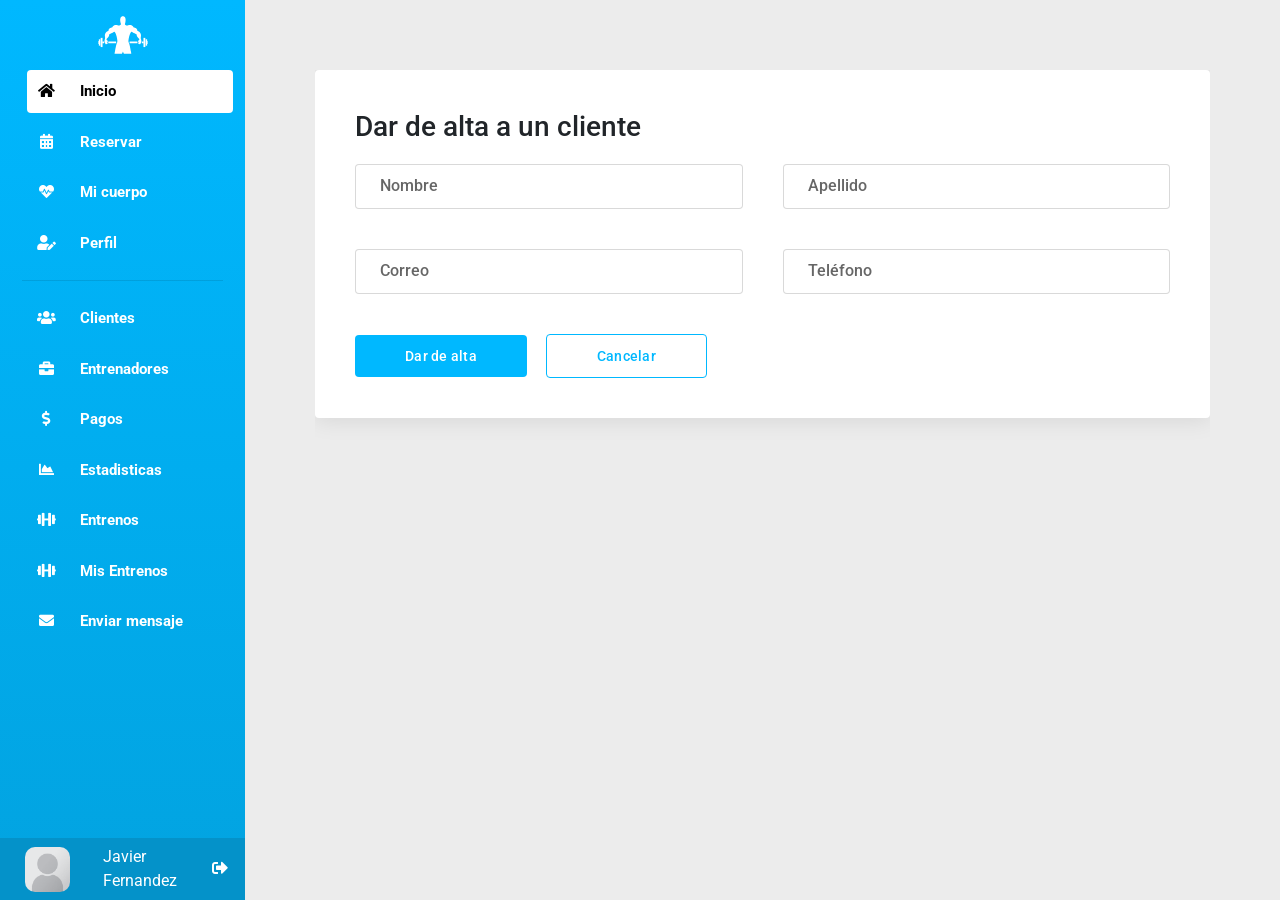
<file: alta.html>
<!DOCTYPE html>
<html lang="en">
<head>
	<meta charset="UTF-8">
	<meta name="viewport" content="width=device-width, initial-scale=1.0">
	<link href="https://cdn.jsdelivr.net/npm/bootstrap@5.0.1/dist/css/bootstrap.min.css" rel="stylesheet" integrity="sha384-+0n0xVW2eSR5OomGNYDnhzAbDsOXxcvSN1TPprVMTNDbiYZCxYbOOl7+AMvyTG2x" crossorigin="anonymous">
	<link rel="stylesheet" href="https://maxcdn.bootstrapcdn.com/bootstrap/4.5.2/css/bootstrap.min.css">
	<!-- <link rel="stylesheet" href="https://cdnjs.cloudflare.com/ajax/libs/font-awesome/4.7.0/css/font-awesome.min.css"> -->
	<link rel="preconnect" href="https://fonts.gstatic.com">
	<link href="https://fonts.googleapis.com/css2?family=Poppins&display=swap" rel="stylesheet">
	<link href='https://fonts.googleapis.com/css?family=Roboto' rel='stylesheet'>
	<link rel="stylesheet" href="https://use.fontawesome.com/releases/v5.15.0/css/all.css">
	<link href="alta.css" rel="stylesheet" type="text/css">
	<title>Plantilla</title>
</head>
<body>


			<div class="sidebar" id="sidebar">
				<div class="img-container"> 
					<img src="logo.svg" width="50" height="50" alt="Logo"> 
				</div>
				<nav class="menu" id="lista"> 
					<a href="#" class="link active">
						<i class="fas fa-home fa-fw"></i>
						<span>Inicio</span>
					</a> 
					<a href="#" class="link">
						<i class="fas fa-calendar-alt fa-fw"></i>
						<span>Reservar</span>
					</a> 
					<a href="#" class="link ">
						<i class="fas fa-heartbeat fa-fw"></i>
						<span>Mi cuerpo</span>
					</a> 
					<a href="#" class="link ">
						<i class="fas fa-user-edit fa-fw"></i>
						<span>Perfil</span>
					</a>
					<hr class="divider"> 
					<a href="#" class="link">
						<i class="fas fa-users fa-fw"></i>
						<span>Clientes</span>
					</a> 
					<a href="#" class="link ">
						<i class="fas fa-briefcase fa-fw"></i>
						<span>Entrenadores</span>
					</a> 
					<a href="#" class="link ">
						<i class="fas fa-dollar-sign fa-fw"></i>
						<span>Pagos</span>
					</a> 
					<a href="#" class="link">
						<i class="fas fa-chart-area fa-fw"></i>
						<span>Estadisticas</span>
					</a> 
					<a href="#" class="link ">
						<i class="fas fa-dumbbell fa-fw"></i>
						<span>Entrenos</span>
					</a> 
					<a href="#" class="link">
						<i class="fas fa-dumbbell fa-fw"></i>
						<span> Mis Entrenos</span>
					</a> 
					<a href="#" class="link">
						<i class="fas fa-envelope fa-fw"></i>
						<span>Enviar mensaje</span>
					</a> 
				</nav>

			<div class="profile">
				<div class="photo">
					<img src="default.png" alt="profilePhoto" class="profile-photo"> 
				</div>
				<div class="full-name">
					<div class="name">
						<a href="#" class="link">Javier</a> 
					</div>
					<div class="surname">
						<a href="#" class="link">Fernandez</a> 
					</div>
				</div>
				<div class="exit">
						<a href="#" class="link">
                     		<i class="fas fa-sign-out-alt fa-fw" ></i>
                		</a>					
				</div>
			</div>

			</div>
			<div class="all-content">
				<div class="burger" id="bar">
					<i class="fas fa-bars" onclick="barClick()" id="bar"></i>	
				</div>
				<div class="content ">
					<div class="wrapper">
						 <h3 class="title">Dar de alta a un cliente</h3>
			               <form>
			                  <div class="input-container">
			                     <div class="input-box field-outlined">
			                        <input type="text" class="input" required>
			                        <label for="" class="label">Nombre</label>
			                     </div>
			                     <div class="input-box field-outlined">
			                        <input type="text" class="input" required>
			                        <label for="" class="label">Apellido</label>
			                     </div>
			                     <div class="input-box field-outlined">
			                        <input type="text" class="input" required>
			                        <label for="" class="label">Correo</label>
			                     </div>
			                     <div class="input-box field-outlined">
			                        <input type="text" class="input" required>
			                        <label for="" class="label">Teléfono</label>
			                     </div>
			                  </div>
								<div>
									<button class="btn btn-primary">Dar de alta</button>
									<button class="btn btn-cancel ">Cancelar</button>
								</div>
			               </form>
					</div>
				</div>
			</div>







		<script src="https://ajax.googleapis.com/ajax/libs/jquery/3.5.1/jquery.min.js"></script>
	<script src="https://cdnjs.cloudflare.com/ajax/libs/popper.js/1.12.9/umd/popper.min.js" integrity="sha384-ApNbgh9B+Y1QKtv3Rn7W3mgPxhU9K/ScQsAP7hUibX39j7fakFPskvXusvfa0b4Q" crossorigin="anonymous"></script>
	<script src="https://maxcdn.bootstrapcdn.com/bootstrap/4.0.0/js/bootstrap.min.js" integrity="sha384-JZR6Spejh4U02d8jOt6vLEHfe/JQGiRRSQQxSfFWpi1MquVdAyjUar5+76PVCmYl" crossorigin="anonymous"></script>

	<script>

		function barClick(){
			var sidebar = document.getElementById("sidebar");
			var barButton = document.getElementById("bar");
			
			if(barButton.classList.contains("hidden-bar")){
				sidebar.style.display = 'none';
				barButton.style.marginLeft = "0px";
				barButton.classList.remove("hidden-bar");
			}else{
				sidebar.style.display = 'block';
				barButton.style.marginLeft = "245px";
				barButton.classList.add("hidden-bar");
			}
		}

	</script>

</body>
</html>
</file>
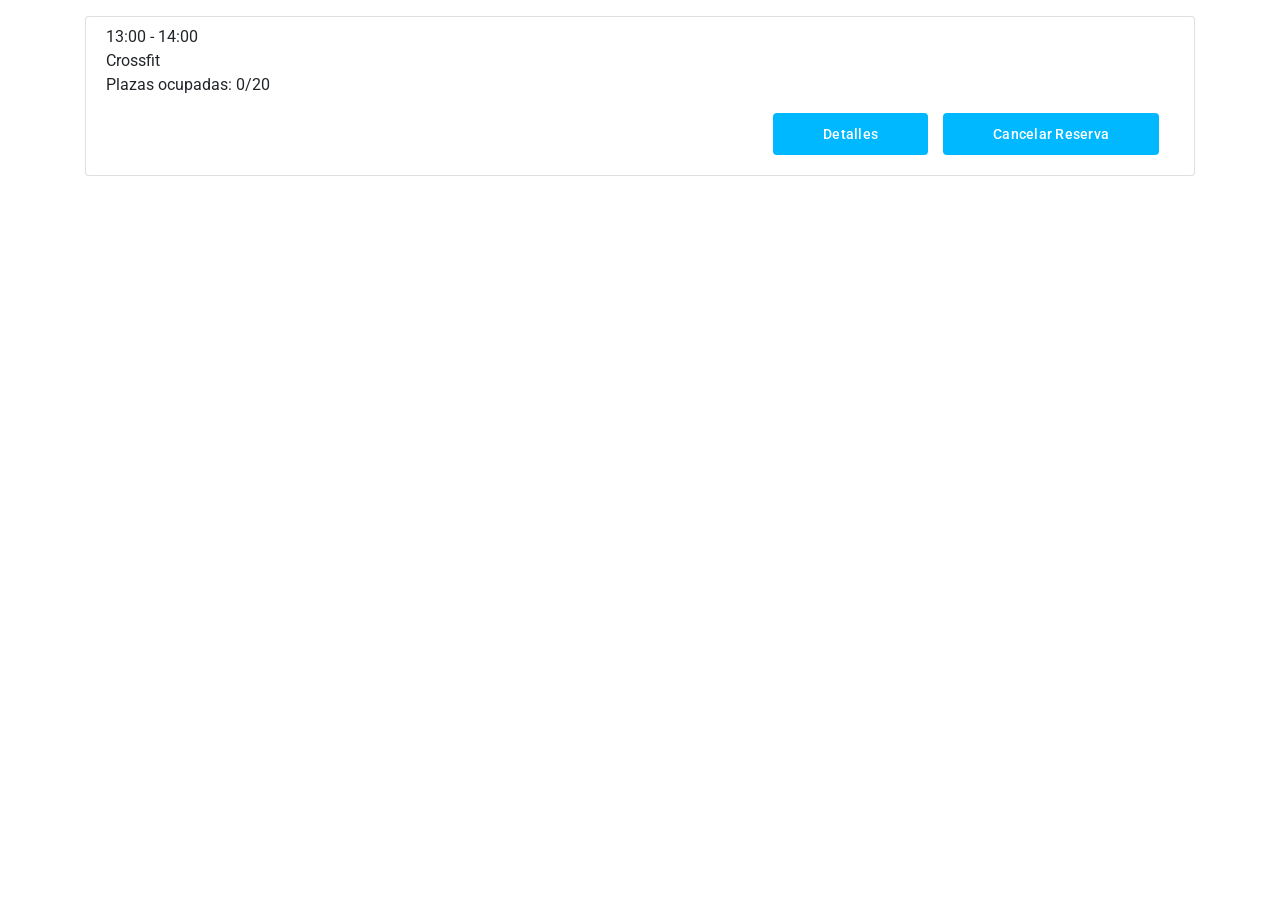
<file: boton.html>
<!DOCTYPE html>
<html lang="en">
<head>
      <meta charset="UTF-8">
      <meta name="viewport" content="width=device-width, initial-scale=1.0">
      <link rel="icon" href="{{ asset('img/change1.png') }}">
       <link href="https://cdn.jsdelivr.net/npm/bootstrap@5.0.1/dist/css/bootstrap.min.css" rel="stylesheet" integrity="sha384-+0n0xVW2eSR5OomGNYDnhzAbDsOXxcvSN1TPprVMTNDbiYZCxYbOOl7+AMvyTG2x" crossorigin="anonymous"> 

      <link rel="stylesheet" href="https://maxcdn.bootstrapcdn.com/bootstrap/4.5.2/css/bootstrap.min.css">
      
      <!-- <link rel="stylesheet" href="https://cdnjs.cloudflare.com/ajax/libs/font-awesome/4.7.0/css/font-awesome.min.css"> -->
      
      <link rel="preconnect" href="https://fonts.gstatic.com">
      <link href="https://fonts.googleapis.com/css2?family=Poppins&display=swap" rel="stylesheet">
      <link href='https://fonts.googleapis.com/css?family=Roboto' rel='stylesheet'>

      <link rel="stylesheet" href="https://use.fontawesome.com/releases/v5.15.0/css/all.css">
	<title>Boton</title>
</head>
<body>

	<style type="text/css">
		  .btn{
			    cursor: pointer;
			    border: none;
			    white-space: normal;
			    letter-spacing: .25px;
			    font-weight: 500;
			    font-size: 14px;
			    padding: 11px 50px;
			    border-radius: 4px;
			    line-height: 20px;
			    min-width: 88px;
			    transition: .25s;
			    color: #fff;
			    margin-right: 15px;
  }
    .btn-primary{
    background-color: #1a73e8;
    background-color: #00b8ff;
    color: #fff;
  }

  .btn-primary:hover{
    box-shadow: 0 1px 1px 0 rgb(66,133,244, .8),
                0 1px 3px 1px rgb(66,133,244, .5);
    background-color: #287ae6;
    }

    div button{
    	float: right;
    }

     @media screen and (max-width:480px) {
  
     	.btn{
     		width: 100%;
     		margin-bottom: 10px;
     	}

     }
	</style>
	
					<section class="bg-grey">
					<div class="container">
						<div class="row">
							<div class="col-lg-12 my-3">
								<div class="card tablas">
									<div class="card-body pt-2 ">
										<div class="row">
											<div class="col-lg-9">
												<p class=" mb-0">13:00 - 14:00</p>
												<p class=" mb-0">Crossfit</p>
												<p class="">Plazas ocupadas: 0/20</p>
											</div>
											<div class="container">
												<button class="btn btn-primary">Cancelar Reserva</button>
												 <button class="btn btn-primary ">Detalles</button>
												  
											</div>
										</div>
									</div>
								</div>

							</div>
						</div>
					</div>
				</section>

	       <script src="https://ajax.googleapis.com/ajax/libs/jquery/3.5.1/jquery.min.js"></script>
  <script src="https://cdnjs.cloudflare.com/ajax/libs/popper.js/1.12.9/umd/popper.min.js" integrity="sha384-ApNbgh9B+Y1QKtv3Rn7W3mgPxhU9K/ScQsAP7hUibX39j7fakFPskvXusvfa0b4Q" crossorigin="anonymous"></script>
  <script src="https://maxcdn.bootstrapcdn.com/bootstrap/4.0.0/js/bootstrap.min.js" integrity="sha384-JZR6Spejh4U02d8jOt6vLEHfe/JQGiRRSQQxSfFWpi1MquVdAyjUar5+76PVCmYl" crossorigin="anonymous"></script>
</body>
</html>
</file>
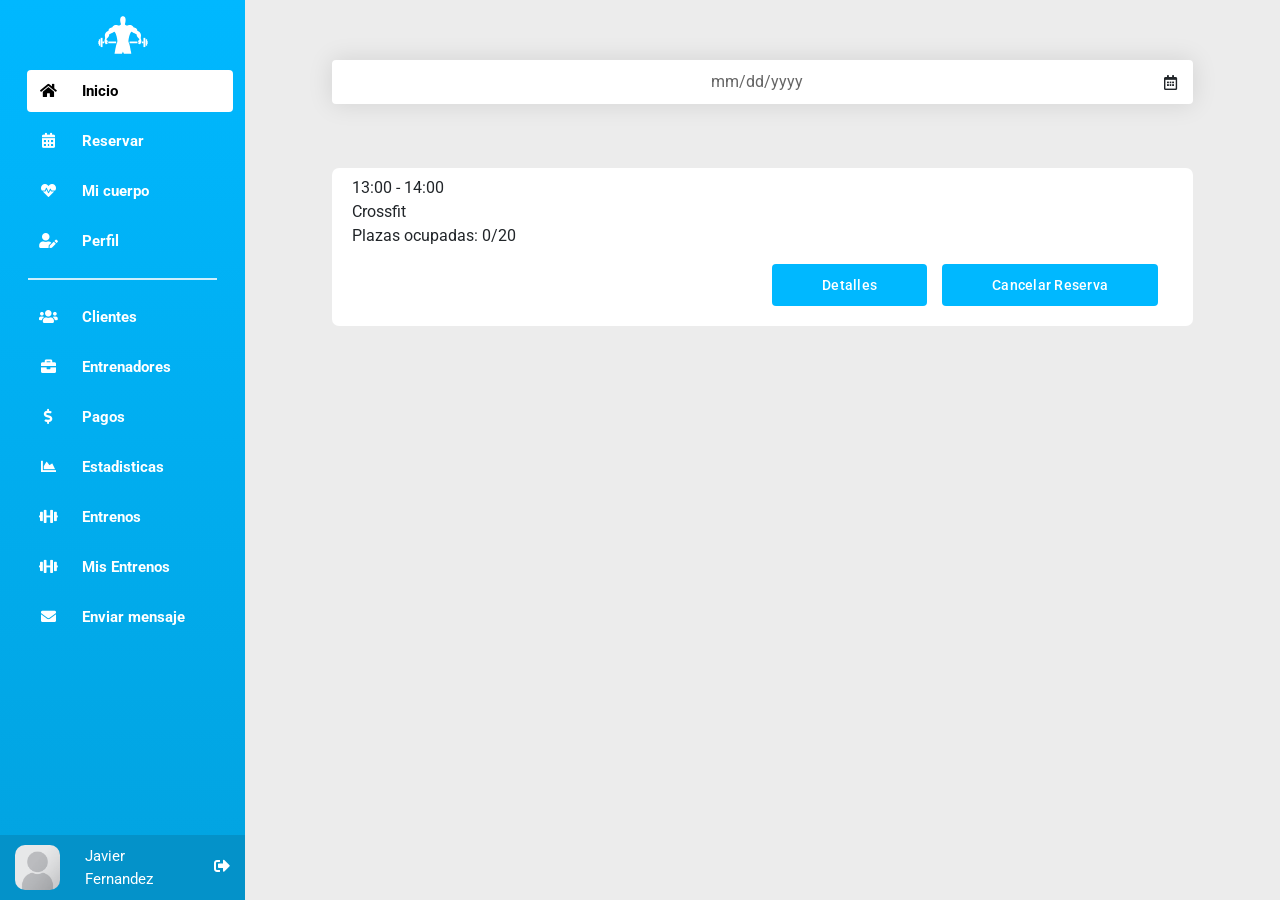
<file: boton2.html>
<!DOCTYPE html>
<html lang="en">

<head>
	<meta charset="UTF-8">
	<meta name="viewport" content="width=device-width, initial-scale=1.0">
	<link href="https://cdn.jsdelivr.net/npm/bootstrap@5.0.1/dist/css/bootstrap.min.css" rel="stylesheet" integrity="sha384-+0n0xVW2eSR5OomGNYDnhzAbDsOXxcvSN1TPprVMTNDbiYZCxYbOOl7+AMvyTG2x" crossorigin="anonymous">
	<link rel="stylesheet" href="https://maxcdn.bootstrapcdn.com/bootstrap/4.5.2/css/bootstrap.min.css">
	<!-- <link rel="stylesheet" href="https://cdnjs.cloudflare.com/ajax/libs/font-awesome/4.7.0/css/font-awesome.min.css"> -->
	<link rel="preconnect" href="https://fonts.gstatic.com">
	<link href="https://fonts.googleapis.com/css2?family=Poppins&display=swap" rel="stylesheet">
	<link href='https://fonts.googleapis.com/css?family=Roboto' rel='stylesheet'>
	<link rel="stylesheet" href="https://use.fontawesome.com/releases/v5.15.0/css/all.css">
	<link href="boton.css" rel="stylesheet" type="text/css">
	<title>Boton</title>
</head>

<body>


	</div>

	<div class="container-fluid">
			<div class="row">
				<div class="col-12 col-sm-auto prueba" >
					<i class="fas fa-bars" onclick="barClick()" id="bar"></i>	
				</div>
			</div>
		<div class="row">
			<div class="sidebar col-12 col-sm-auto fixed" id="sidebar">
				<div class="img-container"> 
					<img src="logo.svg" width="50" height="50" alt="Logo"> 
				</div>
				<nav class=" lista menu h5 d-flex d-sm-block justify-content-center flex-wrap" id="lista"> 
					<a href="#" class="link active">
						<i class="fas fa-home fa-fw"></i>
						<span>Inicio</span>
					</a> 
					<a href="#" class="link">
						<i class="fas fa-calendar-alt fa-fw"></i>
						<span>Reservar</span>
					</a> 
					<a href="#" class="link ">
						<i class="fas fa-heartbeat fa-fw"></i>
						<span>Mi cuerpo</span>
					</a> 
					<a href="#" class="link ">
						<i class="fas fa-user-edit fa-fw"></i>
						<span>Perfil</span>
					</a>
					<hr class="mx-3 divider"> 
					<a href="#" class="link">
						<i class="fas fa-users fa-fw"></i>
						<span>Clientes</span>
					</a> 
					<a href="#" class="link ">
						<i class="fas fa-briefcase fa-fw"></i>
						<span>Entrenadores</span>
					</a> 
					<a href="#" class="link ">
						<i class="fas fa-dollar-sign fa-fw"></i>
						<span>Pagos</span>
					</a> 
					<a href="#" class="link">
						<i class="fas fa-chart-area fa-fw"></i>
						<span>Estadisticas</span>
					</a> 
					<a href="#" class="link ">
						<i class="fas fa-dumbbell fa-fw"></i>
						<span>Entrenos</span>
					</a> 
					<a href="#" class="link">
						<i class="fas fa-dumbbell fa-fw"></i>
						<span> Mis Entrenos</span>
					</a> 
					<a href="#" class="link">
						<i class="fas fa-envelope fa-fw"></i>
						<span>Enviar mensaje</span>
					</a> 
				</nav>
				<div>
					<div class="profile">
						<div class="row profile-all">
							<div class="col col-item photo"> 
								<img src="default.png" alt="profilePhoto" class="profile-photo"> 
							</div>
							<div class="col col-item name"> 
								<a href="#" class="link">Javier Fernandez</a> 
							</div>
							<div class="col col-item icon-bar fa-fw exit"> 
								<a href="#" class="link" onclick="event.preventDefault();
                     document.getElementById('logout-form').submit();">
                     <i class="fas fa-sign-out-alt fa-fw" ></i>
                </a>
								<form id="logout-form" action="" method="POST" class="d-none"></form>
							</div>
						</div>
					</div>
				</div>
			</div>
			<div class="all-content">
				<div class=" content">
	               <div class="mb-5 div-date container">
	                  <input type="date" class="input-date" id="datePicker">
	                  <i class="far fa-calendar-alt fa-fw date-icon "></i> 
	               </div>
					<div id="list-reservation">
						<div class="container">
							<div class="row">
								<div class="col-lg-12 my-3">
									<div class="card tablas">
										<div class="card-body pt-2 ">
											<div class="row">
												<div class="col-lg-9">
													<p class=" mb-0">13:00 - 14:00</p>
													<p class=" mb-0">Crossfit</p>
													<p class="">Plazas ocupadas: 0/20</p>
												</div>
												<div class="container container-button">
													<button class="btn btn-primary btn-bottom">Cancelar Reserva</button>
													<button class="btn btn-primary ">Detalles</button>
												</div>
											</div>
										</div>
									</div>
								</div>
							</div>
						</div>
					</div>
				</div>
			</div>
		</div>
	</div>
	<script src="https://ajax.googleapis.com/ajax/libs/jquery/3.5.1/jquery.min.js"></script>
	<script src="https://cdnjs.cloudflare.com/ajax/libs/popper.js/1.12.9/umd/popper.min.js" integrity="sha384-ApNbgh9B+Y1QKtv3Rn7W3mgPxhU9K/ScQsAP7hUibX39j7fakFPskvXusvfa0b4Q" crossorigin="anonymous"></script>
	<script src="https://maxcdn.bootstrapcdn.com/bootstrap/4.0.0/js/bootstrap.min.js" integrity="sha384-JZR6Spejh4U02d8jOt6vLEHfe/JQGiRRSQQxSfFWpi1MquVdAyjUar5+76PVCmYl" crossorigin="anonymous"></script>

	<script>

		function barClick(){
			//alert("Adios");
			var sidebar = document.getElementById("sidebar");
			var barButton = document.getElementById("bar");
			
			if(barButton.classList.contains("cosa")){
				sidebar.style.display = 'none';
				barButton.style.marginLeft = "0px";
				barButton.classList.remove("cosa");
			}else{
				sidebar.style.display = 'block';
				barButton.style.marginLeft = "245px";
				barButton.classList.add("cosa");
			}

		}


	</script>



</body>

</html>
</file>
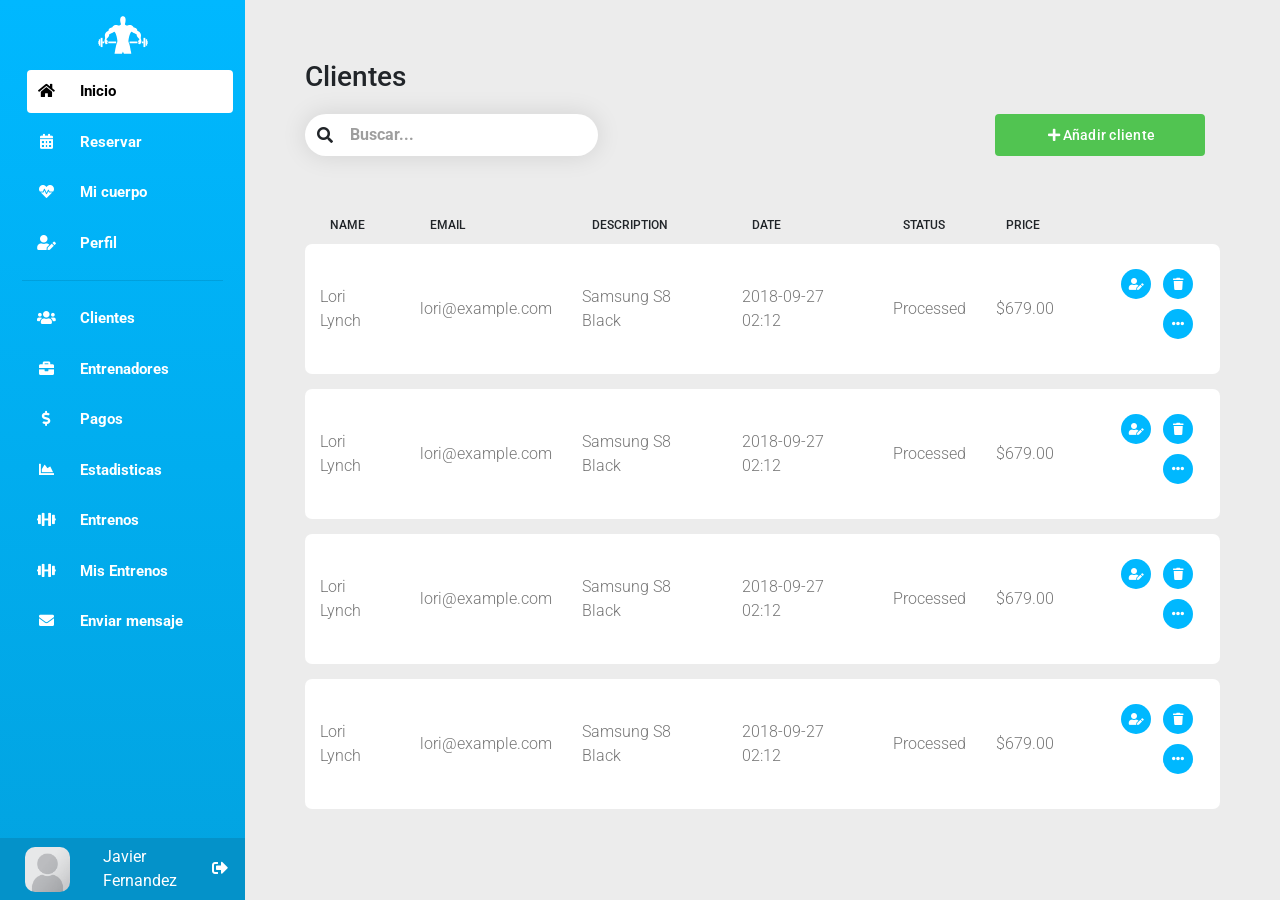
<file: clientes.html>
<!DOCTYPE html>
<html lang="en">
<head>
	<meta charset="UTF-8">
	<meta name="viewport" content="width=device-width, initial-scale=1.0">
	<link href="https://cdn.jsdelivr.net/npm/bootstrap@5.0.1/dist/css/bootstrap.min.css" rel="stylesheet" integrity="sha384-+0n0xVW2eSR5OomGNYDnhzAbDsOXxcvSN1TPprVMTNDbiYZCxYbOOl7+AMvyTG2x" crossorigin="anonymous">
	<link rel="stylesheet" href="https://maxcdn.bootstrapcdn.com/bootstrap/4.5.2/css/bootstrap.min.css">
	<!-- <link rel="stylesheet" href="https://cdnjs.cloudflare.com/ajax/libs/font-awesome/4.7.0/css/font-awesome.min.css"> -->
	<link rel="preconnect" href="https://fonts.gstatic.com">
	<link href="https://fonts.googleapis.com/css2?family=Poppins&display=swap" rel="stylesheet">
	<link href='https://fonts.googleapis.com/css?family=Roboto' rel='stylesheet'>
	<link rel="stylesheet" href="https://use.fontawesome.com/releases/v5.15.0/css/all.css">
	<link href="clientes.css" rel="stylesheet" type="text/css">
	<title>Plantilla</title>
</head>
<body>


			<div class="sidebar" id="sidebar">
				<div class="img-container"> 
					<img src="logo.svg" width="50" height="50" alt="Logo"> 
				</div>
				<nav class="menu" id="lista"> 
					<a href="#" class="link active">
						<i class="fas fa-home fa-fw"></i>
						<span>Inicio</span>
					</a> 
					<a href="#" class="link">
						<i class="fas fa-calendar-alt fa-fw"></i>
						<span>Reservar</span>
					</a> 
					<a href="#" class="link ">
						<i class="fas fa-heartbeat fa-fw"></i>
						<span>Mi cuerpo</span>
					</a> 
					<a href="#" class="link ">
						<i class="fas fa-user-edit fa-fw"></i>
						<span>Perfil</span>
					</a>
					<hr class="divider"> 
					<a href="#" class="link">
						<i class="fas fa-users fa-fw"></i>
						<span>Clientes</span>
					</a> 
					<a href="#" class="link ">
						<i class="fas fa-briefcase fa-fw"></i>
						<span>Entrenadores</span>
					</a> 
					<a href="#" class="link ">
						<i class="fas fa-dollar-sign fa-fw"></i>
						<span>Pagos</span>
					</a> 
					<a href="#" class="link">
						<i class="fas fa-chart-area fa-fw"></i>
						<span>Estadisticas</span>
					</a> 
					<a href="#" class="link ">
						<i class="fas fa-dumbbell fa-fw"></i>
						<span>Entrenos</span>
					</a> 
					<a href="#" class="link">
						<i class="fas fa-dumbbell fa-fw"></i>
						<span> Mis Entrenos</span>
					</a> 
					<a href="#" class="link">
						<i class="fas fa-envelope fa-fw"></i>
						<span>Enviar mensaje</span>
					</a> 
				</nav>

			<div class="profile">
				<div class="photo">
					<img src="default.png" alt="profilePhoto" class="profile-photo"> 
				</div>
				<div class="full-name">
					<div class="name">
						<a href="#" class="link">Javier</a> 
					</div>
					<div class="surname">
						<a href="#" class="link">Fernandez</a> 
					</div>
				</div>
				<div class="exit">
						<a href="#" class="link">
                     		<i class="fas fa-sign-out-alt fa-fw" ></i>
                		</a>					
				</div>
			</div>

			</div>
			<div class="all-content">
				<div class="burger" id="bar">
					<i class="fas fa-bars" onclick="barClick()" id="bar"></i>	
				</div>
				<div class="content ">
					<h3>Clientes</h3>
					<div class="header">
						<div class="search-container">
							 <input type="text" name="search" class="search-bar" placeholder="Buscar..." id="search">
							 <i class="fas fa-search fa-fw icon-search"></i>
						</div>
							<a href="darAltaCliente.html" class="btn btn-add"> <i class="fas fa-plus fa-fw"></i>Añadir cliente</a>
					</div>
					<div class="table-container">
						<table class="custom-table">
							<thead>
							 <tr>
							    <th>name</th>
							    <th>email</th>
							    <th>description</th>
							    <th>date</th>
							    <th>status</th>
							    <th>price</th>
							    <th></th>
							 </tr>
							</thead>
							<tbody>
							 <tr>
							    <td>Lori Lynch</td>
							    <td> <span>lori@example.com</span> </td>
							    <td>Samsung S8 Black</td>
							    <td>2018-09-27 02:12</td>
							    <td> <span class="status--process">Processed</span> </td>
							    <td>$679.00</td>
		                        <td>
		                           <div class="action-container">
		                              <button class="btn-circle"><i class="fas fa-user-edit fa-fw "></i></button>
		                              <button class="btn-circle"><i class="fas fa-trash fa-fw"></i></button>
		                              <button class="btn-circle"><i class="fas fa-ellipsis-h fa-fw"></i></button> 
		                           </div>
		                        </td>
							 </tr>
							 <tr class="spacer"></tr>
							 <tr>
							    <td>Lori Lynch</td>
							    <td> <span class="block-email">lori@example.com</span> </td>
							    <td class="desc">Samsung S8 Black</td>
							    <td>2018-09-27 02:12</td>
							    <td> <span class="status--process">Processed</span> </td>
							    <td>$679.00</td>
		                        <td>
		                           <div class="action-container">
		                              <button class="btn-circle"><i class="fas fa-user-edit fa-fw "></i></button>
		                              <button class="btn-circle"><i class="fas fa-trash fa-fw"></i></button>
		                              <button class="btn-circle"><i class="fas fa-ellipsis-h fa-fw"></i></button> 
		                           </div>
		                        </td>
							 </tr>
							  <tr class="spacer"></tr>
							 <tr>
							    <td>Lori Lynch</td>
							    <td> <span class="block-email">lori@example.com</span> </td>
							    <td class="desc">Samsung S8 Black</td>
							    <td>2018-09-27 02:12</td>
							    <td> <span class="status--process">Processed</span> </td>
							    <td>$679.00</td>
		                        <td>
		                           <div class="action-container">
		                              <button class="btn-circle"><i class="fas fa-user-edit fa-fw "></i></button>
		                              <button class="btn-circle"><i class="fas fa-trash fa-fw"></i></button>
		                              <button class="btn-circle"><i class="fas fa-ellipsis-h fa-fw"></i></button> 
		                           </div>
		                        </td>
							 </tr>
 							<tr class="spacer"></tr>
							 <tr>
							    <td>Lori Lynch</td>
							    <td> <span class="block-email">lori@example.com</span> </td>
							    <td class="desc">Samsung S8 Black</td>
							    <td>2018-09-27 02:12</td>
							    <td> <span class="status--process">Processed</span> </td>
							    <td>$679.00</td>
		                        <td>
		                           <div class="action-container">
		                              <button class="btn-circle"><i class="fas fa-user-edit fa-fw "></i></button>
		                              <button class="btn-circle"><i class="fas fa-trash fa-fw"></i></button>
		                              <button class="btn-circle"><i class="fas fa-ellipsis-h fa-fw"></i></button> 
		                           </div>
		                        </td>
							 </tr>							</tbody>						 	
						</table>
					</div>
				</div>
			</div>







		<script src="https://ajax.googleapis.com/ajax/libs/jquery/3.5.1/jquery.min.js"></script>
	<script src="https://cdnjs.cloudflare.com/ajax/libs/popper.js/1.12.9/umd/popper.min.js" integrity="sha384-ApNbgh9B+Y1QKtv3Rn7W3mgPxhU9K/ScQsAP7hUibX39j7fakFPskvXusvfa0b4Q" crossorigin="anonymous"></script>
	<script src="https://maxcdn.bootstrapcdn.com/bootstrap/4.0.0/js/bootstrap.min.js" integrity="sha384-JZR6Spejh4U02d8jOt6vLEHfe/JQGiRRSQQxSfFWpi1MquVdAyjUar5+76PVCmYl" crossorigin="anonymous"></script>

	<script>

		function barClick(){
			var sidebar = document.getElementById("sidebar");
			var barButton = document.getElementById("bar");
			
			if(barButton.classList.contains("hidden-bar")){
				sidebar.style.display = 'none';
				barButton.style.marginLeft = "0px";
				barButton.classList.remove("hidden-bar");
			}else{
				sidebar.style.display = 'block';
				barButton.style.marginLeft = "245px";
				barButton.classList.add("hidden-bar");
			}
		}

	</script>

</body>
</html>
</file>
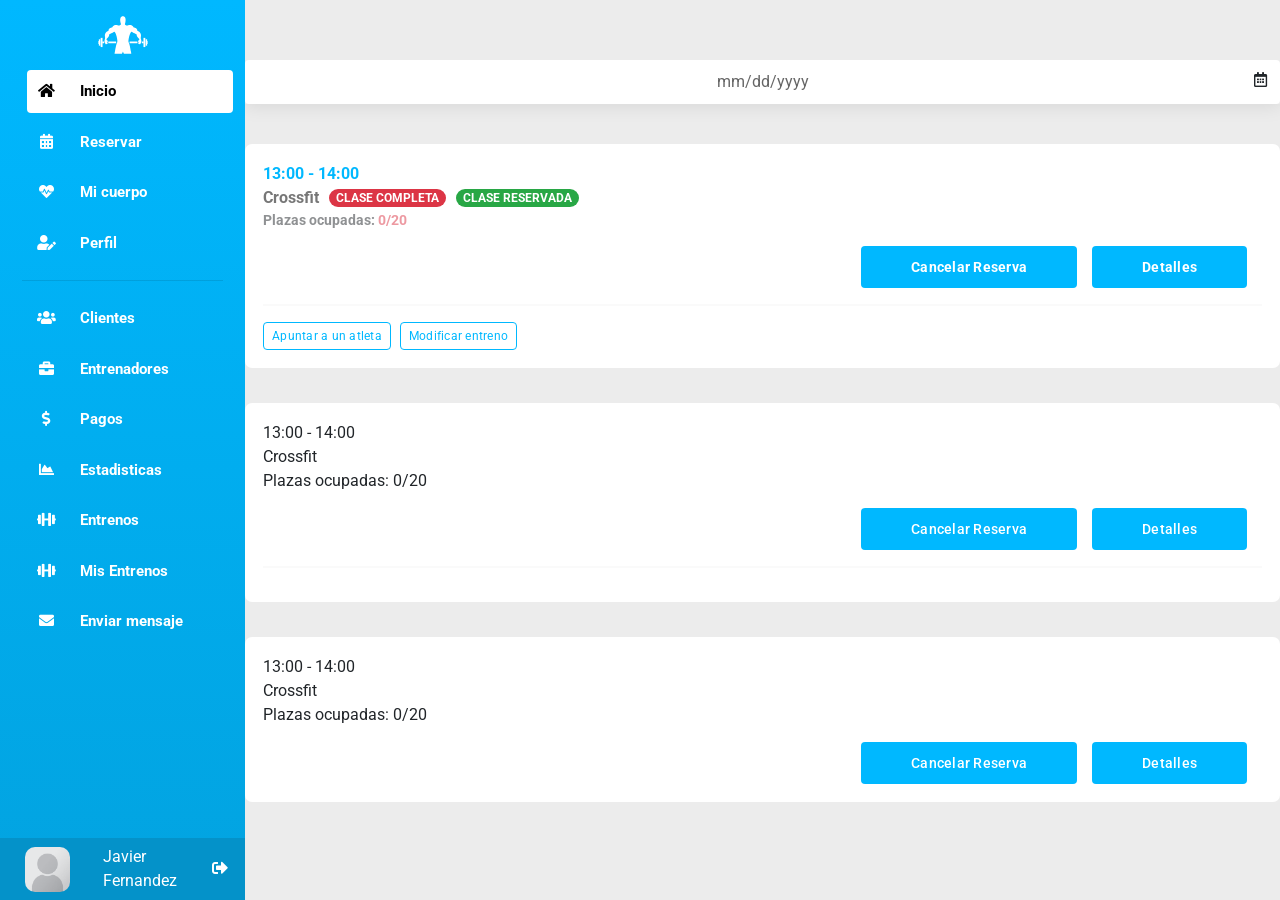
<file: entreno.html>
<!DOCTYPE html>
<html lang="en">
<head>
	<meta charset="UTF-8">
	<meta name="viewport" content="width=device-width, initial-scale=1.0">
	<link href="https://cdn.jsdelivr.net/npm/bootstrap@5.0.1/dist/css/bootstrap.min.css" rel="stylesheet" integrity="sha384-+0n0xVW2eSR5OomGNYDnhzAbDsOXxcvSN1TPprVMTNDbiYZCxYbOOl7+AMvyTG2x" crossorigin="anonymous">
	<link rel="stylesheet" href="https://maxcdn.bootstrapcdn.com/bootstrap/4.5.2/css/bootstrap.min.css">
	<!-- <link rel="stylesheet" href="https://cdnjs.cloudflare.com/ajax/libs/font-awesome/4.7.0/css/font-awesome.min.css"> -->
	<link rel="preconnect" href="https://fonts.gstatic.com">
	<link href="https://fonts.googleapis.com/css2?family=Poppins&display=swap" rel="stylesheet">
	<link href='https://fonts.googleapis.com/css?family=Roboto' rel='stylesheet'>
	<link rel="stylesheet" href="https://use.fontawesome.com/releases/v5.15.0/css/all.css">
	<link href="all.css" rel="stylesheet" type="text/css">
	<title>Lista de entrenos</title>
</head>
<body>
			<div class="sidebar" id="sidebar">
				<div class="img-container"> 
					<img src="logo.svg" width="50" height="50" alt="Logo"> 
				</div>
				<nav class="menu" id="lista"> 
					<a href="default2.html" class="link active">
						<i class="fas fa-home fa-fw"></i>
						<span>Inicio</span>
					</a> 
					<a href="#" class="link">
						<i class="fas fa-calendar-alt fa-fw"></i>
						<span>Reservar</span>
					</a> 
					<a href="#" class="link ">
						<i class="fas fa-heartbeat fa-fw"></i>
						<span>Mi cuerpo</span>
					</a> 
					<a href="profile.html" class="link ">
						<i class="fas fa-user-edit fa-fw"></i>
						<span>Perfil</span>
					</a>
					<hr class="divider"> 
					<a href="clientes.html" class="link">
						<i class="fas fa-users fa-fw"></i>
						<span>Clientes</span>
					</a> 
					<a href="#" class="link ">
						<i class="fas fa-briefcase fa-fw"></i>
						<span>Entrenadores</span>
					</a> 
					<a href="#" class="link ">
						<i class="fas fa-dollar-sign fa-fw"></i>
						<span>Pagos</span>
					</a> 
					<a href="#" class="link">
						<i class="fas fa-chart-area fa-fw"></i>
						<span>Estadisticas</span>
					</a> 
					<a href="#" class="link ">
						<i class="fas fa-dumbbell fa-fw"></i>
						<span>Entrenos</span>
					</a> 
					<a href="#" class="link">
						<i class="fas fa-dumbbell fa-fw"></i>
						<span> Mis Entrenos</span>
					</a> 
					<a href="#" class="link">
						<i class="fas fa-envelope fa-fw"></i>
						<span>Enviar mensaje</span>
					</a> 
				</nav>

			<div class="profile">
				<div class="photo">
					<img src="default.png" alt="profilePhoto" class="profile-photo"> 
				</div>
				<div class="full-name">
					<div class="name">
						<a href="#" class="link">Javier</a> 
					</div>
					<div class="surname">
						<a href="#" class="link">Fernandez</a> 
					</div>
				</div>
				<div class="exit">
						<a href="#" class="link">
                     		<i class="fas fa-sign-out-alt fa-fw" ></i>
                		</a>					
				</div>
			</div>

			</div>
			<div class="all-content">
				<div class="burger" id="bar">
					<i class="fas fa-bars" onclick="barClick()" id="bar"></i>	
				</div>
				<div class="content ">
					<div class="training-container">
						<div class="date-picker-container">
							<input type="date" class="input-date" id="datePicker">
							<i class="far fa-calendar-alt fa-fw date-icon "></i> 
						</div>
						<div class="details-training-container">
							<div class="wrapper-training">
								<div class="details-training">
									<span class="text-color-primary text-bold">13:00 - 14:00</span>
									<div class="status-training">
										<span class="text-bold text-grey">Crossfit</span>
										<span class="badge-custom badge-red">CLASE COMPLETA</span>
										<span class="badge-custom badge-green">CLASE RESERVADA</span>				
									</div>
									<span class="text-bold text-capcity">Plazas ocupadas: <span class="text-red">0/20</span></span>
								</div>
								<div class="button-training">
									<button class="button button-primary text-bold">Cancelar Reserva</button>
									<button class="button button-primary text-bold" style="margin-bottom: 0px">Detalles</button>
								</div>
								<hr class="spacer-training">
								<div class="admin-container">
									<button class="mini-button button-cancel" id="open-modal">Apuntar a un atleta</button>
									<button class="mini-button button-cancel" style="margin-bottom: 0px">Modificar entreno</button>
								</div>
							</div>
						</div>
						<div class="details-training-container">
							<div class="wrapper-training">
								<div class="details-training">
									<span>13:00 - 14:00</span>
									<span>Crossfit</span>
									<span>Plazas ocupadas: 0/20</span>
								</div>
								<div class="button-training">
									<button class="button button-primary">Cancelar Reserva</button>
									<button class="button button-primary" style="margin-bottom: 0px">Detalles</button>
								</div>
								<hr class="spacer-training">
							</div>
						</div>
						<div class="details-training-container">
							<div class="wrapper-training">
								<div class="details-training">
									<span>13:00 - 14:00</span>
									<span>Crossfit</span>
									<span>Plazas ocupadas: 0/20</span>
								</div>
								<div class="button-training">
									<button class="button button-primary">Cancelar Reserva</button>
									<button class="button button-primary" style="margin-bottom: 0px">Detalles</button>
								</div>
							</div>
						</div>	
					</div>


					<div class="modal-container" id="modal-container">
						<div class="modal-wrapper hidden-modal" id="modal">
							<div class="modal-custom">
								<div class="header-modal">
									<div class="close-modal">
										<small>Selecciona el cliente que quiere apuntar</small>
										<button type="submit" class="button-back" id="close-modal"><i class="fas fa-times fa-fw"></i></button>
									</div>
									<div class="search-container-modal">
										<input type="text" name="search" class="search-bar-modal" placeholder="Buscar..." id="search">
										<i class="fas fa-search fa-fw icon-search-modal"></i>
									</div>
									<hr class="spacer-training">
								</div>
								<div class="body-modal">
									<table class="table-modal">
										<thead>
											<tr>
												<th>nombre</th>
												<th></th>
											</tr>
											<tr class="spacer-modal"></tr>
										</thead>
										<tbody>
											<tr>
												<td>
													<div class="table-modal-content">
														<span>Javier</span>
														<button type="submit" class="button-table-modal"><i class="fas fa-plus fa-fw"></i> </button>
													</div>
												</td>
											</tr>
											<tr class="spacer-modal"></tr>
											<tr>
												<td>
													<div class="table-modal-content">
														<span>Javier</span>
														<button type="submit" class="button-table-modal"><i class="fas fa-plus fa-fw"></i> </button>
													</div>
												</td>			
											</tr>
											<tr class="spacer-modal"></tr>
											<tr>
												<td>
													<div class="table-modal-content">
														<span>Javier</span>
														<button type="submit" class="button-table-modal"><i class="fas fa-plus fa-fw"></i> </button>
													</div>
												</td>
											</tr>
											<tr class="spacer-modal"></tr>
											<tr>
												<td>
													<div class="table-modal-content">
														<span>Pedro</span>
														<button type="submit" class="button-table-modal"><i class="fas fa-plus fa-fw"></i> </button>
													</div>
												</td>
											</tr>
											<tr class="spacer-modal"></tr>
											<tr>
												<td>
													<div class="table-modal-content">
														<span>Javier</span>
														<button type="submit" class="button-table-modal"><i class="fas fa-plus fa-fw"></i> </button>
													</div>
												</td>
											</tr>
											<tr class="spacer-modal"></tr>
											<tr>
												<td>
													<div class="table-modal-content">
														<span>Javier</span>
														<button type="submit" class="button-table-modal"><i class="fas fa-plus fa-fw"></i> </button>
													</div>
												</td>
											</tr>
											<tr class="spacer-modal"></tr>
											<tr>
												<td>
													<div class="table-modal-content">
														<span>Javier</span>
														<button type="submit" class="button-table-modal"><i class="fas fa-plus fa-fw"></i> </button>
													</div>
												</td>
											</tr>
											<tr class="spacer-modal"></tr>
											<tr>
												<td>
													<div class="table-modal-content">
														<span>Javier</span>
														<button type="submit" class="button-table-modal"><i class="fas fa-plus fa-fw"></i> </button>
													</div>
												</td>
											</tr>
											<tr class="spacer-modal"></tr>
											<tr>
												<td>
													<div class="table-modal-content">
														<span>Javier</span>
														<button type="submit" class="button-table-modal"><i class="fas fa-plus fa-fw"></i> </button>
													</div>
												</td>
											</tr>
											<tr class="spacer-modal"></tr>
											<tr>
												<td>
													<div class="table-modal-content">
														<span>Javier</span>
														<button type="submit" class="button-table-modal"><i class="fas fa-plus fa-fw"></i> </button>
													</div>
												</td>
											</tr>
											<tr class="spacer-modal"></tr>
											<tr>
												<td>
													<div class="table-modal-content">
														<span>Javier</span>
														<button type="submit" class="button-table-modal"><i class="fas fa-plus fa-fw"></i> </button>
													</div>
												</td>
											</tr>
											<tr class="spacer-modal"></tr>
											<tr>
												<td>
													<div class="table-modal-content">
														<span>Javier</span>
														<button type="submit" class="button-table-modal"><i class="fas fa-plus fa-fw"></i> </button>
													</div>
												</td>
											</tr>
											<tr class="spacer-modal"></tr>
											<tr>
												<td>
													<div class="table-modal-content">
														<span>Javier</span>
														<button type="submit" class="button-table-modal"><i class="fas fa-plus fa-fw"></i> </button>
													</div>
												</td>
											</tr>
											<tr class="spacer-modal"></tr>
											<tr>
												<td>
													<div class="table-modal-content">
														<span>Javier</span>
														<button type="submit" class="button-table-modal"><i class="fas fa-plus fa-fw"></i> </button>
													</div>
												</td>
											</tr>
											<tr class="spacer-modal"></tr>
											<tr>
												<td>
													<div class="table-modal-content">
														<span>Javier</span>
														<button type="submit" class="button-table-modal"><i class="fas fa-plus fa-fw"></i> </button>
													</div>
												</td>
											</tr>
											<tr class="spacer-modal"></tr>
											<tr>
												<td>
													<div class="table-modal-content">
														<span>Javier</span>
														<button type="submit" class="button-table-modal"><i class="fas fa-plus fa-fw"></i> </button>
													</div>
												</td>
											</tr>
											<tr class="spacer-modal"></tr>
											<tr>
												<td>
													<div class="table-modal-content">
														<span>Javier</span>
														<button type="submit" class="button-table-modal"><i class="fas fa-plus fa-fw"></i> </button>
													</div>
												</td>
											</tr>
											<tr class="spacer-modal"></tr>
											<tr>
												<td>
													<div class="table-modal-content">
														<span>Javier</span>
														<button type="submit" class="button-table-modal"><i class="fas fa-plus fa-fw"></i> </button>
													</div>
												</td>
											</tr>
											<tr class="spacer-modal"></tr>
											<tr>
												<td>
													<div class="table-modal-content">
														<span>Javier</span>
														<button type="submit" class="button-table-modal"><i class="fas fa-plus fa-fw"></i> </button>
													</div>
												</td>
											</tr>
											<tr class="spacer-modal"></tr>
											<tr>
												<td>
													<div class="table-modal-content">
														<span>Javier</span>
														<button type="submit" class="button-table-modal"><i class="fas fa-plus fa-fw"></i> </button>
													</div>
												</td>
											</tr>
											<tr class="spacer-modal"></tr>
											<tr>
												<td>
													<div class="table-modal-content">
														<span>Javier</span>
														<button type="submit" class="button-table-modal"><i class="fas fa-plus fa-fw"></i> </button>
													</div>
												</td>
											</tr>
											<tr class="spacer-modal"></tr>
											<tr>
												<td>
													<div class="table-modal-content">
														<span>Final</span>
														<button type="submit" class="button-table-modal"><i class="fas fa-plus fa-fw"></i> </button>
													</div>
												</td>
											</tr>
											<tr class="spacer-modal"></tr>
										</tbody>
									</table>
									
								</div>
							</div>	
						</div>
					</div>
				</div>
			</div>







		<script src="https://ajax.googleapis.com/ajax/libs/jquery/3.5.1/jquery.min.js"></script>
	<script src="https://cdnjs.cloudflare.com/ajax/libs/popper.js/1.12.9/umd/popper.min.js" integrity="sha384-ApNbgh9B+Y1QKtv3Rn7W3mgPxhU9K/ScQsAP7hUibX39j7fakFPskvXusvfa0b4Q" crossorigin="anonymous"></script>
	<script src="https://maxcdn.bootstrapcdn.com/bootstrap/4.0.0/js/bootstrap.min.js" integrity="sha384-JZR6Spejh4U02d8jOt6vLEHfe/JQGiRRSQQxSfFWpi1MquVdAyjUar5+76PVCmYl" crossorigin="anonymous"></script>

	<script>

		function barClick(){
			var sidebar = document.getElementById("sidebar");
			var barButton = document.getElementById("bar");
			
			if(barButton.classList.contains("hidden-bar")){
				sidebar.style.display = 'none';
				barButton.style.marginLeft = "0px";
				barButton.classList.remove("hidden-bar");
			}else{
				sidebar.style.display = 'block';
				barButton.style.marginLeft = "245px";
				barButton.classList.add("hidden-bar");
			}
		}

	</script>

	<script>
		let open = document.getElementById('open-modal')
		let close = document.getElementById('close-modal');
		let modalC = document.getElementById('modal-container');
		let modal = document.getElementById('modal');


		open.addEventListener("click", function(){
			modalC.style.opacity = "1";
			modalC.style.visibility = "visible";
			modal.classList.toggle("hidden-modal");
		});


		close.addEventListener("click", function(){
			closeModal();
		});

		window.addEventListener("click", function(e){
			if(e.target == modalC){
				closeModal();
			}
		});

		function closeModal() {
			modal.classList.toggle("hidden-modal");
			setTimeout(function(){
				modalC.style.opacity = "0";
				modalC.style.visibility = "hidden";
			},700);
		}

	</script>

</body>
</html>
</file>
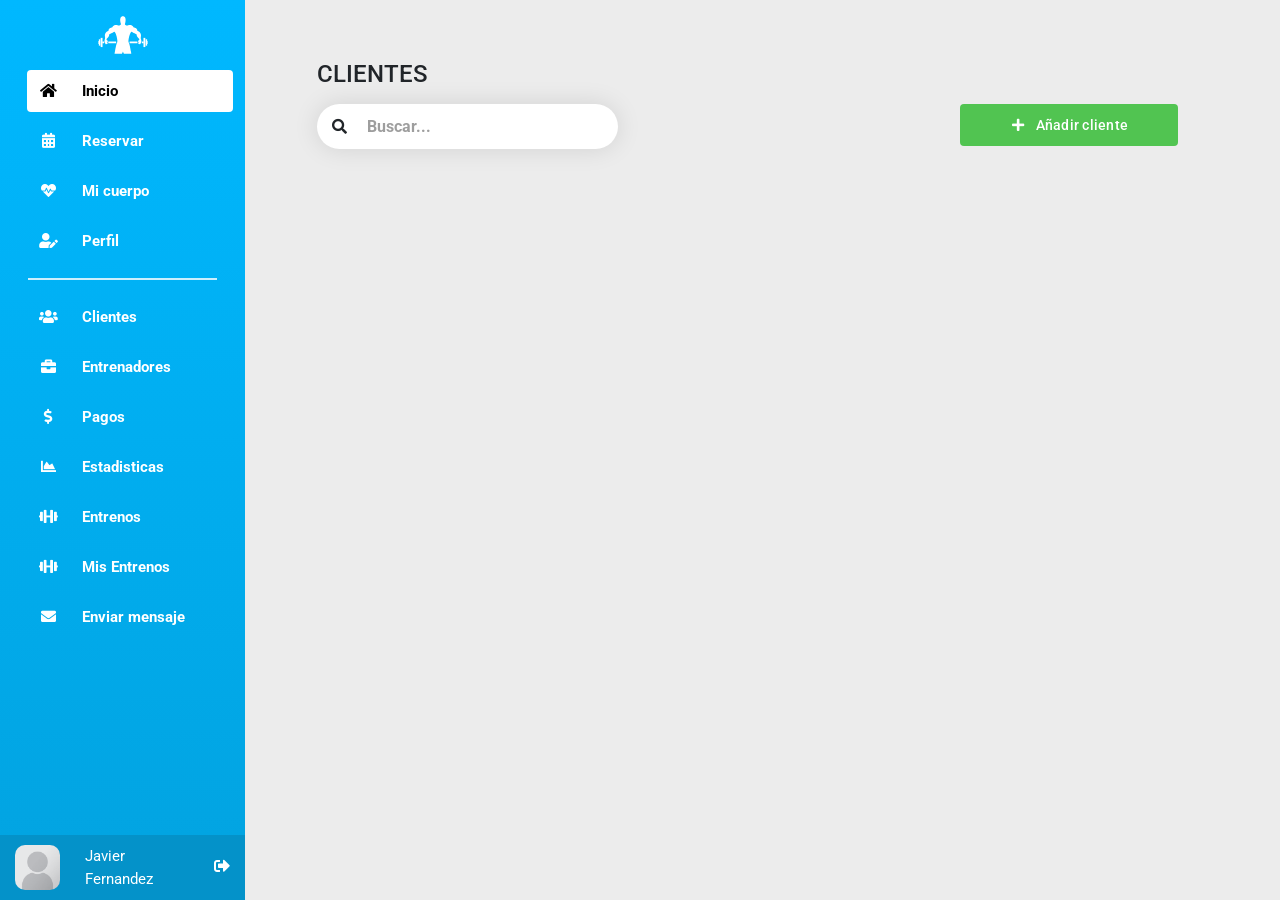
<file: lista.html>
<!DOCTYPE html>
<html lang="en">
<head>
	<meta charset="UTF-8">
	<meta name="viewport" content="width=device-width, initial-scale=1.0">
	<link href="https://cdn.jsdelivr.net/npm/bootstrap@5.0.1/dist/css/bootstrap.min.css" rel="stylesheet" integrity="sha384-+0n0xVW2eSR5OomGNYDnhzAbDsOXxcvSN1TPprVMTNDbiYZCxYbOOl7+AMvyTG2x" crossorigin="anonymous">
	<link rel="stylesheet" href="https://maxcdn.bootstrapcdn.com/bootstrap/4.5.2/css/bootstrap.min.css">
	<!-- <link rel="stylesheet" href="https://cdnjs.cloudflare.com/ajax/libs/font-awesome/4.7.0/css/font-awesome.min.css"> -->
	<link rel="preconnect" href="https://fonts.gstatic.com">
	<link href="https://fonts.googleapis.com/css2?family=Poppins&display=swap" rel="stylesheet">
	<link href='https://fonts.googleapis.com/css?family=Roboto' rel='stylesheet'>
	<link rel="stylesheet" href="https://use.fontawesome.com/releases/v5.15.0/css/all.css">
	<link href="lista.css" rel="stylesheet" type="text/css">
	<title>Lista clientes</title>
</head>
<body>
	<div class="container-fluid">
			<div class="row">
				<div class="col-12 col-sm-auto prueba" >
					<i class="fas fa-bars" onclick="barClick()" id="bar"></i>	
				</div>
			</div>
		<div class="row">
			<div class="sidebar col-12 col-sm-auto fixed" id="sidebar">
				<div class="img-container"> 
					<img src="logo.svg" width="50" height="50" alt="Logo"> 
				</div>
				<nav class=" lista menu h5 d-flex d-sm-block justify-content-center flex-wrap" id="lista"> 
					<a href="#" class="link active">
						<i class="fas fa-home fa-fw"></i>
						<span>Inicio</span>
					</a> 
					<a href="#" class="link">
						<i class="fas fa-calendar-alt fa-fw"></i>
						<span>Reservar</span>
					</a> 
					<a href="#" class="link ">
						<i class="fas fa-heartbeat fa-fw"></i>
						<span>Mi cuerpo</span>
					</a> 
					<a href="#" class="link ">
						<i class="fas fa-user-edit fa-fw"></i>
						<span>Perfil</span>
					</a>
					<hr class="mx-3 divider"> 
					<a href="#" class="link">
						<i class="fas fa-users fa-fw"></i>
						<span>Clientes</span>
					</a> 
					<a href="#" class="link ">
						<i class="fas fa-briefcase fa-fw"></i>
						<span>Entrenadores</span>
					</a> 
					<a href="#" class="link ">
						<i class="fas fa-dollar-sign fa-fw"></i>
						<span>Pagos</span>
					</a> 
					<a href="#" class="link">
						<i class="fas fa-chart-area fa-fw"></i>
						<span>Estadisticas</span>
					</a> 
					<a href="#" class="link ">
						<i class="fas fa-dumbbell fa-fw"></i>
						<span>Entrenos</span>
					</a> 
					<a href="#" class="link">
						<i class="fas fa-dumbbell fa-fw"></i>
						<span> Mis Entrenos</span>
					</a> 
					<a href="#" class="link">
						<i class="fas fa-envelope fa-fw"></i>
						<span>Enviar mensaje</span>
					</a> 
				</nav>
				<div>
					<div class="profile">
						<div class="row profile-all">
							<div class="col col-item photo"> 
								<img src="default.png" alt="profilePhoto" class="profile-photo"> 
							</div>
							<div class="col col-item name"> 
								<a href="#" class="link">Javier Fernandez</a> 
							</div>
							<div class="col col-item icon-bar fa-fw exit"> 
								<a href="#" class="link" onclick="event.preventDefault(); document.getElementById('logout-form').submit();">
                     				<i class="fas fa-sign-out-alt fa-fw" ></i>
                				</a>
								<form id="logout-form" action="" method="POST" class="d-none"></form>
							</div>
						</div>
					</div>
				</div>
			</div>
			<div class="all-content">
				<div class=" content">
					<h3 class="title-wrapper text-uppercase">Clientes</h3>
				<!--	<div class="container container-link">
						<a  href="#" class="btn btn-add">
							<i class="fas fa-plus fa-fw"></i>
							Añadir cliente
						</a>
					</div> -->
					<div class="row">
						<div class="col-md-6">
							<div>
								<input type="text" name="search" class="search-bar" placeholder="Buscar..." id="search">
               					<i class="fas fa-search fa-fw input-icon"></i>
               					<span class="clear" onclick="document.getElementById('search').value = ''"></span>
							</div>		
						</div>
						<div class="col-md-6">
							<div class="container container-link">
								<a  href="#" class="btn btn-add">
									<i class="fas fa-plus fa-fw"></i>
									Añadir cliente
								</a>
							</div>
						</div>
					</div> 
				</div>
			</div>
		</div>
	</div>	






		<script src="https://ajax.googleapis.com/ajax/libs/jquery/3.5.1/jquery.min.js"></script>
	<script src="https://cdnjs.cloudflare.com/ajax/libs/popper.js/1.12.9/umd/popper.min.js" integrity="sha384-ApNbgh9B+Y1QKtv3Rn7W3mgPxhU9K/ScQsAP7hUibX39j7fakFPskvXusvfa0b4Q" crossorigin="anonymous"></script>
	<script src="https://maxcdn.bootstrapcdn.com/bootstrap/4.0.0/js/bootstrap.min.js" integrity="sha384-JZR6Spejh4U02d8jOt6vLEHfe/JQGiRRSQQxSfFWpi1MquVdAyjUar5+76PVCmYl" crossorigin="anonymous"></script>

	<script>

		function barClick(){
			//alert("Adios");
			var sidebar = document.getElementById("sidebar");
			var barButton = document.getElementById("bar");
			
			if(barButton.classList.contains("cosa")){
				sidebar.style.display = 'none';
				barButton.style.marginLeft = "0px";
				barButton.classList.remove("cosa");
			}else{
				sidebar.style.display = 'block';
				barButton.style.marginLeft = "245px";
				barButton.classList.add("cosa");
			}

		}


	</script>

</body>
</html>
</file>
<file: alta.css>
body {
    background: #ececec;
    font-family: 'Roboto', 'sans-serif;' !important;
  } 


.sidebar {
    width: 245px;
    height: 100%;
    position:fixed;
    padding: 0;
    background: linear-gradient(#00b8ff, #02a3e0);
    overflow-y: auto;
  }

  .sidebar .menu{
    font-size: 15px;
    font-weight: bold;
    padding: 0 0.75rem;
    margin-top: 10px;
    margin-bottom: 100px;
  } 


  .sidebar .menu .link {
    display: block;
    padding: 10px;
    margin-left: 15px;
    margin-top: 8px;
    text-decoration: none;
    color: #fff;
    transition: background .3s;
  }


  .sidebar .menu .link:hover {
    background: rgb(0,167,232,0.8);
    border-radius: 4px;
  }

  .sidebar .menu .link:active{
    color: rgb(255,255,255,0.7);
    border-radius: 4px;
  }

  .sidebar .menu .link i {
    margin-right: 20px;
  }

  .link{
    color: white;
  }

  .active {
    background-color: #fff;
    color: #000 !important;
    border-radius: 4px;
  }

  .divider{
    color: #fff;
    opacity: 1;
    margin-left: 10px;
    margin-right: 10px;
  }

  .img-container {
    text-align: center;
    margin-top: 10px;
  }

  .profile{
    background: #0492c9;
    position: fixed;
    width:inherit;
    bottom: 0;
    padding: 7px 15px;
    display: flex;
    align-items: center;
    justify-content: space-between;
  }

  .profile .photo{
    margin-left: 10px;
  }


  .profile .photo img{
      height: 45px;
      width: 45px;
      object-fit: cover;
      border-radius: 10px;
  }

  .full-name{
    max-width: 90px;
  }

 .content{
  margin: 70px;
  overflow-y: auto;
}

  .all-content{
    position: absolute;
    height: 100%;
    width: calc(100% - 245px);
    left: 245px;
  }

.sidebar-responsive{
  background: #00b8ff;
  width: 100%;
  height: 50px;
  display: none;
  align-items: center;
  position: absolute;
  top: 100px;
}

.burger{
  background: #00b8ff;
  height: 50px;
  display: none;
}

.burger i{
  margin-left: 10px;
  margin-top: 15px;
  color: white;
  cursor: pointer;
}

  

.box {
  display: flex;
  align-items: center;
  background: red;
}

.box div {
  width: 100px;
  height: 100px;
}


/***************************************************************************************/

  .wrapper{
    background: #fff;
    border-radius: 4px;
    padding: 40px;
    -webkit-box-shadow: 0px 0px 24px 1px rgba(0,0,0,0.1); 
    box-shadow: 0px 0px 24px 1px rgba(0,0,0,0.1);
    margin-bottom: 50px;
  }


   /* MATERIAL DESIGN INPUT */


 .field-outlined {
  position: relative;
}

  .input {
    width: 100%;
    height: 45px;
    font-size: 16px;
    font-weight: 500;
    color: rgba(0, 0, 0, 0.87);
    outline: none;
    padding: 0 16px;
    border-radius: 4px;
    border: 1px solid rgba(0, 0, 0, 0.15);
  }

  .label {
    font-size: 16px;
    font-weight: 500;
    color: rgba(0, 0, 0, 0.6);
    pointer-events: none;
    transition: 0.2s cubic-bezier(0.4, 0, 0.2, 1);
    position: absolute;
    top: 10px;
    left: 25px;
  }

  
 .input:focus ~ .label, .input:valid ~ .label , 
 .input-textarea:focus ~ .label, .input-textarea:valid ~ .label{
    background: #ffffff;
    top: -8px;
    left: 25px;
    font-size: 12px;
    padding: 0 8px;
  }

  .input:hover , .input-textarea:hover {
    border-color: rgba(0, 0, 0, 0.42);
  }

  .input:focus , .input-textarea:focus {
  /*border: 2px solid #1a73e8;*/
    border: 2px solid #00b8ff;
  }

  .input:focus ~ .label , 
  .input-textarea:focus ~ .label {
   /* color: #1a73e8; */
    color: #00b8ff;
  }


  /************************************************************/

  .input-container{
    display: flex;
    flex-wrap: wrap;
    justify-content: space-between;
    margin: 20px 0 0;
  }

  .input-box{
    margin-bottom: 40px; 
    width: calc(100% / 2 - 20px);
  }

  .btn{
          cursor: pointer;
          border: none;
          white-space: normal;
          letter-spacing: .25px;
          font-weight: 500;
          font-size: 14px;
          padding: 11px 50px;
          border-radius: 4px;
          line-height: 20px;
          min-width: 88px;
          transition: .25s;
          color: #fff;
          margin-right: 15px;
  }
    .btn-primary{
    background-color: #1a73e8;
    background-color: #00b8ff;
    color: #fff;
  }

  .btn-primary:hover{
    box-shadow: 0 1px 1px 0 rgb(66,133,244, .8),
                0 1px 3px 1px rgb(66,133,244, .5);
    background-color: #287ae6;
    }

  .btn-cancel{
    background-color: #fff;
    border: 1px solid #00b8ff;
    color: #00b8ff;
  }


  .btn-cancel:hover{
    background-color: rgb(0,0,0, .05);
    text-decoration: none;
    color: #00b8ff;
  }


@media screen and (max-width:827px){

  .title{
    font-size: 16px;
  }


   .input-box{
      margin-bottom: 20px;
      width: 100%;
    }

    .btn{
        width: 100%;
        margin-bottom: 20px;
    }

 }




 @media screen and (max-width:632px) {
      .sidebar{
        z-index: 1;
        -webkit-box-shadow: 11px 0px 13px 2px rgba(0,0,0,0.20); 
        box-shadow: 11px 0px 13px 2px rgba(0,0,0,0.20);
        display: none;
      }

      .burger{
        display: block;
      }

      .all-content{
        width: calc(100% - 0px);
        left: 0px;
      }

      .content{
        margin: 30px;
        margin-top: 45px;
    }



 }
</file>
<file: boton.css>
body {
    background: #00b8ff;
    background: #ececec;
    font-family: 'Roboto' !important;
  } 

  .img-container {
    text-align: center;
    margin-top: 10px;
  }

 .content{
  margin: 60px;
}

  .all-content{
    position: absolute;
    height: 100%;
    width: calc(100% - 245px);
    left: 245px;
  }

.sidebar {
    width: 245px;
    height: 100%;
    position:relative;
    padding: 0;
    background: linear-gradient(#028bbf, #00b8ff);
    background: linear-gradient(#00b8ff, #02a3e0);
    transition: all .4s;
  }


  .fixed {
    position:fixed; 
    top:0;
  }

  
  .sidebar .menu .link {
    display: block;
    padding: 12px;
    margin-left: 15px;
    margin-top: 8px;
    text-decoration: none;
    color: #fff;
    transition: 0.2s;
  }

  .sidebar .menu .link:active{
    color: rgb(255,255,255,0.7);
    border-radius: 4px;
  }

  .sidebar .menu .link:hover {
    background: rgb(0,167,232,0.8);
    border-radius: 4px;
  }

  .sidebar .menu a i {
    margin-right: 20px;
  }

  .lista{
    font-size: 15px;
    font-weight: bold;
    padding: 0 0.75rem;
    margin-top: 10px;
  } 

  .active {
    background-color: #fff;
    color: #000 !important;
    border-radius: 4px;
  }

  .divider{
    background: #fff;
    border: 1px solid #fff;
    opacity: 0.8;
  }

  .items-table{
    text-align: center;
  }


  .profile{
    position: absolute;
    bottom: 0;
    color: #fff;
    width: 245px;
    background: #0492c9;
    display: flex;
  }

  .name{
    font-size: 15px;
    margin-left: 5px;
    max-width: 90px;
    min-width: 90px;
  }

  .name a{
    color: #fff;
  }

  .name a:hover{
    text-decoration: none;
    color: rgb(255,255,255,0.8);
  }

  .photo{ 
    margin-left: 20px;
  }

  .icon-bar{
    text-align: center;
    margin-top: 10px;
    margin-left: 12px;
  }

  .photo img{
    height: 45px;
    width: 45px;
    object-fit: cover;
    border-radius: 10px;
  }

  .col-item{
    padding: 10px;
  }

  .icon-bar i{
    pointer-events: auto !important;
    cursor: pointer;
    color: #fff;
    margin-left: 25px;
  }

  .icon-bar i:hover{
    color: rgb(255,255,255,0.8);
  }

  .prueba{
  background: #00b8ff;
  width: 100%;
  height: 50px;
  display: none;
  position:relative;
}

.prueba i{
  color: #fff;
  margin-top: 15px;

}

.tablas{
  border: none;
  border-radius: 7px;
}



 /************************************************************/

 .btn{
			    cursor: pointer;
			    border: none;
			    white-space: normal;
			    letter-spacing: .25px;
			    font-weight: 500;
			    font-size: 14px;
			    padding: 11px 50px;
			    border-radius: 4px;
			    line-height: 20px;
			    min-width: 88px;
			    transition: .25s;
			    color: #fff;
			    margin-right: 15px;
  }
    .btn-primary{
    background-color: #1a73e8;
    background-color: #00b8ff;
    color: #fff;
  }

  .btn-primary:hover{
    box-shadow: 0 1px 1px 0 rgb(66,133,244, .8),
                0 1px 3px 1px rgb(66,133,244, .5);
    background-color: #287ae6;
    }

    .container-button button{
        float: right;
    }

     @media screen and (max-width:480px) {
  
     	.btn{
     		width: 100%;
     		margin-bottom: 10px;
     	}

     }

     @media screen and (max-width:855px) {


      .btn{
        width: 100%;

      }

      .container-button button{
         float: left;
      }

      .btn-bottom{
         margin-bottom: 20px;
      }



     }

     /* INPUT DATE */

  .input-date {
    position: relative;
    width: 100%;
    border: none;
    border-radius: 4px;
    outline: none;
    background: white;
    -webkit-box-shadow: 0px 0px 24px 1px rgba(0,0,0,0.1); 
    box-shadow: 0px 0px 24px 1px rgba(0,0,0,0.1);
  }

  /* ocultar icono por defecto y para que pueda hacer click por todo el input date */
  .input-date::-webkit-calendar-picker-indicator , .input-date2::-webkit-calendar-picker-indicator {
    position: absolute;
    top: 0;
    left: 0;
    right: 0;
    bottom: 0;
    width: auto;
    height: auto;
    color: transparent;
    background: transparent;
  }

  .input-date2:focus + .date-icon{
    color: #00b8ff;
  }

  .date-icon{
    font-size: 15px;
    position: absolute;
    top: 75px;
    right: 100px;
  }


  /************************************************************/

   /* MATERIAL DESIGN INPUT */


  .field-outlined {
    display: block;
    position: relative;
  }

  .input {
    width: 100%;
    height: 45px;
    font-size: 16px;
    font-weight: 500;
    color: rgba(0, 0, 0, 0.87);
    outline: none;
    padding: 0 16px;
    border-radius: 4px;
    border: 1px solid rgba(0, 0, 0, 0.15);
  }

  .input-textarea{
    width: 100%;
    height: 200px;
    font-size: 16px;
    font-weight: 500;
    color: rgba(0, 0, 0, 0.87);
    outline: none;
    padding: 10px 16px;
    border-radius: 4px;
    border: 1px solid rgba(0, 0, 0, 0.15);
  }


  .label {
    font-size: 16px;
    font-weight: 500;
    color: rgba(0, 0, 0, 0.6);
    pointer-events: none;
    transition: 0.2s cubic-bezier(0.4, 0, 0.2, 1);
    position: absolute;
    top: 10px;
    left: 25px;
  }


 .input:focus ~ .label, .input:valid ~ .label , 
 .input-textarea:focus ~ .label, .input-textarea:valid ~ .label{
    background: #ffffff;
    top: -8px;
    left: 25px;
    font-size: 12px;
    padding: 0 8px;
  }

  .input:hover , .input-textarea:hover {
    border-color: rgba(0, 0, 0, 0.42);
  }

  .input:focus , .input-textarea:focus {
  /*border: 2px solid #1a73e8;*/
    border: 2px solid #00b8ff;
  }

  .input:focus ~ .label , 
  .input-textarea:focus ~ .label {
   /* color: #1a73e8; */
    color: #00b8ff;
  }

  .input-date{
    padding: 10px;
    padding-left: 44%;
    color: rgba(0, 0, 0, 0.6);
  }

  .input-date::before{
    top: 15px !important ;
    color: rgba(0, 0, 0, 0.6) !important;
  }


  /************************************************************/


     /* MEDIA QUERY MENU */

/*  @media screen and (max-width: 768px) {
    .sidebar {
      min-width: 95px;
      max-width: 95px;
    }

    .sidebar .menu a span {
      display: none;
    }

    .sidebar .menu a i {
      margin-left: 5px;

    }

    .img-container{
      margin-left: 15px;
    }

    .divider{
      display: none;
    }

    .profile .name , .profile .photo{
      display: none;
    }

    .profile{
      min-width: 95px;
      max-width: 95px;
    }

    .all-content{
      width: calc(100% - 95px);
      left: 95px;
    }

    .empty h3{
      font-size: 25px;
    }
  }*/
  
  @media screen and (max-width:632px) {

    .all-content{
      width: calc(100% - 0px);
      left: 0px;
    }

    .input-date{
      padding-left: 10%;
    }

    .empty h3{
      font-size: 20px;
    }

  .sidebar {
    z-index: 1;
    -webkit-box-shadow: 11px 0px 13px 2px rgba(0,0,0,0.20); 
box-shadow: 11px 0px 13px 2px rgba(0,0,0,0.20);
display: none;
  }
    .divider{
      display: none;
    }

    .content{
      margin: 20px;
      margin-top: 45px;
    }

    .prueba{
      display: unset;
    }

      .date-icon{
    top: 60px;
    right: 60px;
  }



  }
  
/************************************************************/
</file>
<file: clientes.css>
body {
    background: #ececec;
    font-family: 'Roboto', 'sans-serif;' !important;
  } 


.sidebar {
    width: 245px;
    height: 100%;
    position:fixed;
    padding: 0;
    background: linear-gradient(#00b8ff, #02a3e0);
    overflow-y: auto;
  }

  .sidebar .menu{
    font-size: 15px;
    font-weight: bold;
    padding: 0 0.75rem;
    margin-top: 10px;
    margin-bottom: 100px;
  } 


  .sidebar .menu .link {
    display: block;
    padding: 10px;
    margin-left: 15px;
    margin-top: 8px;
    text-decoration: none;
    color: #fff;
    transition: background .3s;
  }


  .sidebar .menu .link:hover {
    background: rgb(0,167,232,0.8);
    border-radius: 4px;
  }

  .sidebar .menu .link:active{
    color: rgb(255,255,255,0.7);
    border-radius: 4px;
  }

  .sidebar .menu .link i {
    margin-right: 20px;
  }

  .link{
    color: white;
  }

  .active {
    background-color: #fff;
    color: #000 !important;
    border-radius: 4px;
  }

  .divider{
    color: #fff;
    opacity: 1;
    margin-left: 10px;
    margin-right: 10px;
  }

  .img-container {
    text-align: center;
    margin-top: 10px;
  }

  .profile{
    background: #0492c9;
    position: fixed;
    width:inherit;
    bottom: 0;
    padding: 7px 15px;
    display: flex;
    align-items: center;
    justify-content: space-between;
  }

  .profile .photo{
    margin-left: 10px;
  }


  .profile .photo img{
      height: 45px;
      width: 45px;
      object-fit: cover;
      border-radius: 10px;
  }

  .full-name{
    max-width: 90px;
  }

 .content{
  margin: 60px;
}

  .all-content{
    position: absolute;
    height: 100%;
    width: calc(100% - 245px);
    left: 245px;
  }

.sidebar-responsive{
  background: #00b8ff;
  width: 100%;
  height: 50px;
  display: none;
  align-items: center;
  position: absolute;
  top: 100px;
}

.burger{
  background: #00b8ff;
  height: 50px;
  display: none;
}

.burger i{
  margin-left: 10px;
  margin-top: 15px;
  color: white;
  cursor: pointer;
}





.box {
  display: flex;
  align-items: center;
  background: red;
}

.box div {
  width: 100px;
  height: 100px;
}

 /* SEARCH BAR */

  .search-bar{
    border: none;
    background: #fff;
    height: 100%;
    border-radius: 30px;
    outline: none;
    padding-left: 45px;
    padding-right: 45px;
    -webkit-box-shadow: 0px 0px 24px 1px rgba(0,0,0,0.1); 
    box-shadow: 0px 0px 24px 1px rgba(0,0,0,0.1);
  }

  .search-bar::placeholder{
    font-weight: bold;
    opacity: 0.7;
  }

  .input-icon{
    font-size: 15px;
    position: absolute;
    top: 15px;
    left: 28px;
  }

  .header{
    display: flex;
    flex-wrap: wrap;
    justify-content: space-between;
    margin-bottom: 50px;
    margin-top: 20px;

  }

    .btn{
      cursor: pointer;
      border: none;
      white-space: normal;
      letter-spacing: .25px;
      font-weight: 500;
      font-size: 14px;
      padding: 11px 50px;
      border-radius: 4px;
      line-height: 20px;
      min-width: 88px;
      transition: .25s;
      color: #fff;
      margin-right: 15px;
  }

    .btn-add{
    background-color: #51c451;
    color: #fff;
    text-decoration: none;
    height: 100%;
  }

  .btn-add:hover{
    box-shadow: 0 1px 1px 0 rgb(66,133,244, .8),
                0 1px 3px 1px rgb(51,125,51, .5);
    background-color: #3f993f;
    text-decoration:none;
    color: #fff;
  }

  .search-container{
    position: relative;
  }

  .icon-search{
    position: absolute;
    top: 13px;
    left: 10px;
  }


/* TABLAS */


.table-container{
  overflow: hidden;
  overflow-x: auto;
  padding-bottom: 70px;
}

  .custom-table {
    width: 100%;
  }

  .custom-table thead th {
    text-transform: uppercase;
    border: none;
    font-size: 12px;
    font-weight: 500;
    padding: 10px 25px;
  }


  .custom-table tbody {
    background: white;
  }

  .custom-table tbody td {
    color: #777;
    font-weight: 300;
    padding: 25px 15px;
  }


  .custom-table tbody tr td:first-child {
    border-top-left-radius: 7px;
    border-bottom-left-radius: 7px;
  }

  .custom-table tbody tr td:last-child {
    border-top-right-radius: 7px;
    border-bottom-right-radius: 7px;
  }

  .spacer {
    height: 15px;
    background: transparent;
  }

  /************************************************************/

  .btn-circle {
    width: 30px;
    height: 30px;
    padding: 6px 0px;
    margin-right: 12px;
    border-radius: 100%;
    background: #00b8ff;
    text-align: center;
    font-size: 12px;
    border: none;    
  }

  .btn-circle i{
    color: white;
  }

  .btn-circle:hover{
    background: #0097d1;
  }

  .action-container{
    display: flex;
    flex-wrap: wrap;
    justify-content: flex-end;
  }


@media screen and (max-width: 1297px){


  .btn-circle{
    margin-bottom: 10px;
  }
}



@media screen and (max-width:880px){

    .search-container{
      width: 100%;
      margin-bottom: 20px;
      height: 42px;
    }

    .btn-add{
      width: 100%;
    }
    .search-bar{
      width: 100%;
          height: 100%;
    }
}


   @media screen and (max-width:632px) {
      .sidebar{
        z-index: 1;
        -webkit-box-shadow: 11px 0px 13px 2px rgba(0,0,0,0.20); 
        box-shadow: 11px 0px 13px 2px rgba(0,0,0,0.20);
        display: none;
      }

      .burger{
        display: block;
      }

      .all-content{
        width: calc(100% - 0px);
        left: 0px;
      }

      .content{
        margin: 30px;
        margin-top: 45px;
    }

 }

 @media screen and (max-width: 282px){

  .btn-add{
    font-size: 10px;
  }

 }
</file>
<file: all.css>
body {
    background: #ececec;
    font-family: 'Roboto', 'sans-serif;' !important;
  } 


.sidebar {
    width: 245px;
    height: 100%;
    position:fixed;
    padding: 0;
    background: linear-gradient(#00b8ff, #02a3e0);
    overflow-y: auto;
    transition: transform 1s ease;
  }

  .sidebar .menu{
    font-size: 15px;
    font-weight: bold;
    padding: 0 0.75rem;
    margin-top: 10px;
    margin-bottom: 100px;
  } 


  .sidebar .menu .link {
    display: block;
    padding: 10px;
    margin-left: 15px;
    margin-top: 8px;
    text-decoration: none;
    color: #fff;
    transition: background .3s;
  }


  .sidebar .menu .link:hover {
    background: rgb(0,167,232,0.8);
    border-radius: 4px;
  }

  .sidebar .menu .link:active{
    color: rgb(255,255,255,0.7);
    border-radius: 4px;
  }

  .sidebar .menu .link i {
    margin-right: 20px;
  }

  .link{
    color: white;
  }

  .active {
    background-color: #fff;
    color: #000 !important;
    border-radius: 4px;
  }

  .divider{
    color: #fff;
    opacity: 1;
    margin-left: 10px;
    margin-right: 10px;
  }

  .img-container {
    text-align: center;
    margin-top: 10px;
  }

  .profile{
    background: #0492c9;
    position: fixed;
    width:inherit;
    bottom: 0;
    padding: 7px 15px;
    display: flex;
    align-items: center;
    justify-content: space-between;
  }

  .profile .photo{
    margin-left: 10px;
  }


  .profile .photo img{
      height: 45px;
      width: 45px;
      object-fit: cover;
      border-radius: 10px;
  }

  .full-name{
    max-width: 90px;
  }

  .full-name a:hover{
    text-decoration: none;
    color: rgb(255,255,255,0.8);
  }

  .exit a:hover{
    color: rgb(255,255,255,0.8);
  }

 .content{
  margin-top: 60px;
  overflow-y: auto;
}

  .all-content{
    position: absolute;
    height: 100%;
    width: calc(100% - 245px);
    left: 245px;
  }

.sidebar-responsive{
  background: #00b8ff;
  width: 100%;
  height: 50px;
  display: none;
  align-items: center;
  position: absolute;
  top: 100px;
}

.burger{
  background: #00b8ff;
  height: 50px;
  display: none;
  position: sticky;
  top: 0;
}

.burger i{
  margin-left: 10px;
  margin-top: 15px;
  color: white;
  cursor: pointer;
  transition: transform 1s ease;
}


.wrapper{
    background: #fff;
    border-radius: 4px;
    padding: 40px;
    -webkit-box-shadow: 0px 0px 24px 1px rgba(0,0,0,0.1); 
    box-shadow: 0px 0px 24px 1px rgba(0,0,0,0.1);
    width:90%;
    max-width: 1100px;
    margin: auto;
    margin-bottom: 50px;
  }

  .no-wrapper{
    width:90%;
    max-width: 1100px;
    margin: auto;
    margin-bottom: 50px;  
  }


  /* MATERIAL DESIGN INPUT */


 .field-outlined {
  position: relative;
}

 .input-container{
    display: flex;
    flex-wrap: wrap;
    justify-content: space-between;
    margin: 20px 0 0;
  }

  .input-box{
    margin-bottom: 30px; 
    width: calc(100% / 2 - 20px);
  }

  .input-box-100{
    margin-bottom: 20px; 
    width: 100%;
  }

  .input-box-3{
    margin-bottom: 25px; 
    width: calc(100% / 3 - 20px);
  }

  .select-box{
    margin-bottom: 40px; 
    width: 100%;
  }

  .select-box-m-20{
    margin-bottom: 20px; 
    width: 100%; 
  }



  .input {
    width: 100%;
    height: 45px;
    font-size: 16px;
    font-weight: 500;
    color: rgba(0, 0, 0, 0.87);
    outline: none;
    padding: 0 16px;
    border-radius: 4px;
    border: 1px solid rgba(0, 0, 0, 0.15);
  }

  .label {
    font-size: 16px;
    font-weight: 500;
    color: rgba(0, 0, 0, 0.6);
    pointer-events: none;
    transition: 0.2s cubic-bezier(0.4, 0, 0.2, 1);
    position: absolute;
    top: 10px;
    left: 12px;
  }

  
 .input:focus ~ .label, .input:valid ~ .label , 
 .input-textarea:focus ~ .label, .input-textarea:valid ~ .label{
    background: #ffffff;
    top: -8px;
    left: 12px;
    font-size: 12px;
    padding: 0 8px;
  }

  .input:hover , .input-textarea:hover {
    border-color: rgba(0, 0, 0, 0.42);
  }

  .input:focus , .input-textarea:focus {
  /*border: 2px solid #1a73e8;*/
    border: 2px solid #00b8ff;
  }

  .input:focus ~ .label , 
  .input-textarea:focus ~ .label {
   /* color: #1a73e8; */
    color: #00b8ff;
  }

  .input-textarea{
    width: 100%;
    height: 200px;
    font-size: 16px;
    font-weight: 500;
    color: rgba(0, 0, 0, 0.87);
    outline: none;
    padding: 10px 16px;
    border-radius: 4px;
    border: 1px solid rgba(0, 0, 0, 0.15);
  }


  /************************************************************/

  /* INPUT TIME */

  .input-time::-webkit-calendar-picker-indicator, .input-date2::-webkit-calendar-picker-indicator {
    position: absolute;
    top: 0;
    left: 0;
    right: 0;
    bottom: 0;
    width: auto;
    height: auto;
    color: transparent;
    background: transparent;
  }

  .input-date2:focus + .date-icon{
    color: #00b8ff;
  }

  .time-icon{
    font-size: 15px;
    position: absolute;
    top: 15px;
    right: 30px;
  }

   /************************************************************/

    .action-container{
      display: flex;
      flex-wrap: wrap;
      justify-content: flex-end;
  }



 /************************************************************/


  /* BOTONES */

   .button{
      cursor: pointer;
      border: none;
      white-space: normal;
      letter-spacing: .25px;
      font-weight: 500;
      font-size: 14px;
      padding: 11px 50px;
      border-radius: 4px;
      line-height: 20px;
      min-width: 88px;
      transition: .25s;
      color: #fff;
      margin-right: 15px;
  }

  .button-primary{
    background-color: #00b8ff;
    color: #fff;
  }

  .button-primary:hover{
    box-shadow: 0 1px 1px 0 rgb(66,133,244, .8),
                0 1px 3px 1px rgb(66,133,244, .5);
    background-color: #287ae6;
    color: white;
    text-decoration: none;
  }



  .button-cancel{
    background-color: #fff;
    border: 1px solid #00b8ff;
    color: #00b8ff;
  }


  .button-cancel:hover{
    background-color: rgb(0,0,0, .05);
    text-decoration: none;
    color: #00b8ff;
  }

    .button-add{
    background-color: #51c451;
    color: #fff;
    text-decoration: none;
    height: 100%;
    text-align: center;
    margin-right: 0;
  }

  .button-add:hover{
    box-shadow: 0 1px 1px 0 rgb(66,133,244, .8),
                0 1px 3px 1px rgb(51,125,51, .5);
    background-color: #3f993f;
    text-decoration:none;
    color: #fff;
  }

    .button-circle {
    width: 30px;
    height: 30px;
    padding: 6px 0px;
    margin-right: 12px;
    border-radius: 100%;
    background: #00b8ff;
    text-align: center;
    font-size: 12px;
    border: none;    
  }

  .button-circle i{
    color: white;
  }

  .button-circle:hover{
    background: #0097d1;
  }

  .mini-button{
    cursor: pointer;
    white-space: normal;
    letter-spacing: .25px;
    padding: 3px 8px;;
    border-radius: 4px;
    line-height: 20px;
    min-width: 88px;
    transition: .25s;
    display: inline-block;
    margin: 0px;
    margin-right: 5px;
    font-size: 12px;
  }

  .button-back{
    width: 30px;
    height: 30px;
    padding: 6px 0px;
    border-radius: 50%;
    background: transparent;
    font-size: 12px;
    border: none;
    margin-bottom: 5px; 
  }

  .button-back:hover{
    background: rgba(0, 0, 0, .1);
  }



  /**************************************************************************/


  /* PROFILE */

.profile-container{
  min-height: 600px;
  display: flex;
  flex-wrap: wrap;
  justify-content: space-between;
  margin-bottom: 50px;
  padding-top: 20px;
  padding: 20px;
  padding-bottom: 0;
  max-width:1100px;
  width: 100%;
  margin: auto;
}

.profile-image{
    background: #fff;
    border-radius: 4px;
    padding: 40px;
    -webkit-box-shadow: 0px 0px 24px 1px rgba(0,0,0,0.1); 
    box-shadow: 0px 0px 24px 1px rgba(0,0,0,0.1);
    margin-bottom: 20px;
    width: 25%;
    display: flex;
    justify-content: center;
}

  .profile-details{
    background: #fff;
    border-radius: 4px;
    padding: 40px;
    -webkit-box-shadow: 0px 0px 24px 1px rgba(0,0,0,0.1); 
    box-shadow: 0px 0px 24px 1px rgba(0,0,0,0.1);
    margin-bottom: 20px;
    width:70%;
  }

  .profile-image-container{
    display: flex;
    flex-direction: column;
    flex-wrap: wrap;
    align-items: center;

  }

  .image-profile-container{
    position: relative;
  }

  .name-profile-container{
    margin-top: 18px;
  }

  .image-profile{
    height: 125px;
    width:  125px;
    object-fit: cover;
    border-radius: 10px;
    cursor: pointer;
    transition: opacity .5s ease;
  }

  .real-image{
    opacity: 1;
  }

  .change{
    opacity: 0;
    position: absolute;
    top: 0;
    left: 0;
  }

  .image-profile-container:hover .change{
    opacity: 1;
  }

  .image-profile-container:hover .real-image{
    opacity: .6;
  }

  .input-file{
    visibility:hidden;
    width:0;
    height:0
  }


  /**************************************************************************/


  /* SEARCH BAR */

  .search-bar{
    border: none;
    background: #fff;
    height: 100%;
    border-radius: 30px;
    outline: none;
    padding-left: 45px;
    padding-right: 45px;
  /*  margin-left: 4px;
    -webkit-box-shadow: 0px 0px 24px 1px rgba(0,0,0,0.1); 
    box-shadow: 0px 0px 24px 1px rgba(0,0,0,.1);*/
    position: absolute;
    
  }

  .search-bar::placeholder{
    font-weight: bold;
    opacity: 0.7;
  }

    .search-container{
    position: relative;
  }

  .icon-search{
    position: absolute;
    top: 13px;
    left: 10px;
  }


  /**************************************************************************/

  .header{
    display: flex;
    flex-wrap: wrap;
    justify-content: space-between;
    margin-bottom: 50px;
    margin-top: 20px;
    min-height: 42px;
  }

  /* TABLAS */


.table-container{
  overflow: hidden;
  overflow-x: auto;
  padding-bottom: 5px;
}

  .custom-table {
    width: 100%;
  }

  .custom-table thead th {
    text-transform: uppercase;
    border: none;
    font-size: 12px;
    font-weight: 500;
    padding: 10px 25px;
  }


  .custom-table tbody {
    background: white;
  }

  .custom-table tbody td {
    color: #777;
    font-weight: 300;
    padding: 25px 15px;
  }


  .custom-table tbody tr td:first-child {
    border-top-left-radius: 7px;
    border-bottom-left-radius: 7px;
  }

  .custom-table tbody tr td:last-child {
    border-top-right-radius: 7px;
    border-bottom-right-radius: 7px;
  }

  .spacer {
    height: 15px;
    background: transparent;
  }

  /************************************************************/


 /* PAGINAR */

.paginar{
  font-size: 0.8em;
}

 .paginar ul li a {
     color: #00b8ff;
     text-decoration: none;
}
 .paginar ul li a:hover {
     background: #00b8ff;
     color: #fff;
     text-decoration: none;
}

 .paginar ul {
     padding: 0;
     margin: 0;
}
 .paginar ul li {
     display: inline-block;
     margin-bottom: 4px;
     padding-left: 8px;
}
 .paginar ul li a, .paginar ul li span {
     text-align: center;
     display: inline-block;
     width: 35px;
     height: 35px;
     line-height: 35px;
     border-radius: 50%;
     background: #fff;
     color: #00b8ff;
}
 .paginar ul li.active-page a, .paginar ul li.active-page span {
     background: #00b8ff;
     color: #fff;
     border: 1px solid transparent;
}

 /************************************************************/




 /* INPUT DATE */


  .input-date {
    width: 100%;
    height: 100%;
    border: none;
    border-radius: 4px;
    outline: none;
    background: white;
   text-align: center;
    color: rgba(0, 0, 0, 0.6);
  }

  /* ocultar icono por defecto y para que pueda hacer click por todo el input date */
  .input-date::-webkit-calendar-picker-indicator , .input-date2::-webkit-calendar-picker-indicator {
    position: absolute;
    top: 0;
    left: 0;
    right: 0;
    bottom: 0;
    width: auto;
    height: auto;
    color: transparent;
    background: transparent;
  }

  .input-date2:focus + .date-icon{
    color: #00b8ff;
  }

  .date-icon{
    font-size: 15px;
    position: absolute;
    top: 12px;
    right: 10px;
  }

  /************************************************************/

    /* SELECT */

  .select select {
    -moz-appearance:none; 
    -webkit-appearance:none; 
    appearance:none;
  }

  .select:after {
    position: absolute;
    top: 18px;
    right: 15px;

    /* Estilo flecha */
    width: 0;
    height: 0;
    padding: 0;
    content: '';
    border-left: 6px solid transparent;
    border-right: 6px solid transparent;
    border-top: 6px solid rgba(0, 0, 0, 0.35);
    pointer-events: none;
  }

  /************************************************************/


  /* RESERVATION LIST */

 .training-container{
    display: flex;
    flex-wrap: wrap;
    flex-direction: column;
 }

 .date-picker-container{
    height: 44px;
    margin-bottom: 40px;
    position: relative;
        -webkit-box-shadow: 0px 0px 24px 1px rgba(0,0,0,0.1); 
    box-shadow: 0px 0px 20px 1px rgba(0,0,0,.1);
 }

 .details-training-container{
    margin-bottom: 35px;
 }

 .wrapper-training{
  background: white;
  border-radius: 7px;
  padding: 18px;
 }

 .details-training{
  display: flex;
  flex-wrap: wrap;
  flex-direction: column;
  margin-bottom: 15px;
 }

 .button-training{
    display: flex;
    flex-wrap: wrap;
    justify-content: flex-end;
 }

 .spacer-training{
    border: 1px solid #ececec;
 }

 .status-training{
  display: flex;
  flex-wrap: wrap;
  align-items: center;
 }

 .status-training span{
    margin-right: 10px;
  }

  .admin-container a{
    text-align: center;
  }

 /************************************************************/

 /* TRAINING LIST */


 .training-button-container{
    display: flex;
    flex-wrap: wrap;
    justify-content: space-between;
 }

 .settings-container{
    display: flex;
    flex-wrap: wrap;
    justify-content: flex-end;
    align-items: center;
    margin-bottom: 25px;
 }

 .fa-cog{ /* Icono ajustes */
    color: #00b8ff;
 }


  /************************************************************/

  /* SETTINGS */

  .no-margin-bottom{
    margin-bottom: 0;
  }


  .radio-container{
    margin: 35px 0;
  }

   /************************************************************/

   /* RADIO BUTTON */

   input[type="radio"]{
    display: none;
   }

   .radio-box label{

      padding: 2px 15px 2px 45px;
      position: relative;
      cursor: pointer;
   }

   .radio-box label:hover{
      background: rgba(0, 184, 255, 0.1);
      background: rgba(136, 136, 136, 0.1); 
   }

   .radio-box label:before{
      content: "";
      display: inline-block;
      width: 16px;
      height: 16px;
      border: 1px solid #999;
      border-radius: 50%;
      position: absolute;
      left: 15px;
      top: 6px;
   }

   input[type="radio"]:checked + label:before{
      border: 4px solid #00b8ff;
   }


   /************************************************************/


  /* MI CUERPO */

  .nav-container{
    display: flex;
    justify-content: space-between;
    margin-top: 25px;
  }

  .button-body{
      cursor: pointer;
      white-space: normal;
      letter-spacing: .25px;
      font-weight: 500;
      font-size: 14px;
      padding: 11px 50px;
      border-radius: 4px;
      line-height: 20px;
      transition: .25s;
      margin-right: 15px;
      background: #fff;
      border: 1px solid #00b8ff;
      color: #00b8ff;
      text-align: center;
      width: 250px;
  }

    .button-body:hover{
    background-color: rgb(0,0,0, .05);
    text-decoration: none;
    color: #00b8ff;
  }

    .active-body, .active-body:hover{
    background-color: #00b8ff;
    color: #fff;
  }


  .tab-container{
    margin-top: 20px;
  }

  .tab-container .tab-box{
    padding: 14px;
  }

  .tab-box{
    display: none;
  }


  .spacer-body{
    border-bottom: 1px solid #ececec;
  }



  /************************************************************/

  /* DETALLES ENTRENO */

  .details-clients{
    margin-top: 15px;
    margin-bottom: 15px;
    display: grid;
    gap: 10px;
    grid-template-columns: repeat(auto-fill, minmax(10rem, 1fr));
    justify-items: center;
  }

  .card-client{
    padding: 10px;
    border-radius: 4px;
    border: 1px solid rgba(0,0,0,0.1);
    font-size: 12px;
    cursor: pointer;
    width: 160px;
    display: flex;
    flex-wrap: wrap;
    align-items: center;
    position: relative;
  }

  .details-photo{
    height: 25px;
    width: 25px;
    object-fit: cover;
    border-radius: 10px;
    margin-right: 15px;
  }

  .icon-cross{
    color: red;
    position: absolute;
    top: -6px;
    right: -7px;
    display: none;
  }

  .button-delete-client{
    background: transparent;
    border: none;
  }

  .card-client:hover .icon-cross{
    display: block;
  }

  .title-wod{
    font-weight: bold;
    margin-top: 30px;
  }

  .indentation-training{
    margin-left: 15px;
  }


 /************************************************************/ 


 /* BADGES */

 .badge-custom{
    display: inline-block;
    min-width: 10px;
    padding: 3px 7px;
    font-size: 12px;
    font-weight: 700;
    line-height: 1;
    color: #fff;
    text-align: center;
    white-space: nowrap;
    vertical-align: middle;
    background-color: #777;
    border-radius: 10px
 }

 .badge-green{
    background: #28a745;
 }

 .badge-red{
    background: #dc3545
 }

 /************************************************************/ 

  /* TEXT */

 .text-bold{
    font-weight: bold;
 }

 .text-color-primary{
    color: #00b8ff;
 }


 .text-capcity{
    margin: 0px; 
    font-size: 0.875em; 
    opacity: 0.5;
 }

  .text-red{
    color: #dc3545;
 }


 .text-grey{
    color: #777;
 }


 /************************************************************/


 /* MODAL */

 .modal-container{
    position: fixed;
    z-index: 1;
    width: 100%;
    height: 100vh;
    background: rgba(0, 0, 0, .5);
    top: 0;
    left: 0;
    display: flex;
    justify-content: center;
    opacity: 0;
    visibility: hidden;
 }

 .modal-wrapper{
    background: white;
    margin-left: 150px;
    margin-top: 100px;
    width: 85%;
    max-width: 570px;
    height: 50%;
    border-radius: 4px;
    transition: transform 1s;
    transform: translateY(0%);
 }

  .hidden-modal{
    transform: translateY(-200%);
 }

 .modal-custom{
   /* margin: 15px;
    margin-top: 0;*/
    padding: 15px;
    width: 100%;
    height: 100%;
    border-radius: 4px;
    display: flex;
    flex-direction: column;
 }

 .header-modal{
    height: 20%;
    margin-bottom: 20px;
 }

  .body-modal{
    height: 80%;
    overflow: hidden;
    overflow-y: auto;
  }

 .close-modal{
    display: flex;
    justify-content: space-between;
    align-items: center;
    width: 100%;
 }

  .search-container-modal{
    height: 28px;
    position: relative;
  }

  .search-bar-modal{
    border: none;
    background: #fff;
    height: 100%;
    border-radius: 30px;
    outline: none;
    margin-left: 4px;
    padding-left: 28px;
    -webkit-box-shadow: 0px 0px 24px 1px rgba(0,0,0,0.1); 
    box-shadow: 0px 0px 24px 1px rgba(0,0,0,.1);
  }

  .search-bar-modal::placeholder{
    font-weight: bold;
    opacity: 0.7;
    font-size: 12px;
  }


  .icon-search-modal{
    position: absolute;
    font-size: 10px;
    top: 7px;
    left: 10px;
  }

  .clear-search-bar{
    position: absolute;
    width: 10px;
    height: 15px;
    top:  6px;
    left: 200px;
    cursor: pointer;
}

.clear-search-bar::before{
    position: absolute;
    content: '';
    width: 1px;
    height: 12px;
    background: #999;
    transform: rotate(45deg);
}

.clear-search-bar::after{
    position: absolute;
    content: '';
    width: 1px;
    height: 12px;
    background: #999;
    transform: rotate(315deg);
}



  .table-modal{
    width: 100%;
    overflow-x: auto;
  }

  .table-modal thead th {
    text-transform: uppercase;
    border: none;
    font-size: 12px;
    font-weight: 500;
    padding-left: 22px;
    padding-bottom: 5px;
  }

  .table-modal tbody {
    background: white;
  }

  .table-modal tbody td {
    color: #777;
    font-size: 12px;
    padding: 10px;
    padding-left: 30px;
    width: 100%;
  }

  .table-modal-content{
    display: flex;
    flex-wrap: wrap;
    justify-content: space-between;
    align-items: center;
  }

  .button-table-modal{
    width: 30px;
    height: 30px;
    padding: 6px 0px;
    border-radius: 50%;
    background: transparent;
    font-size: 12px;
    border: none;
  }

  .button-table-modal:hover{
    background: rgba(0, 0, 0, .1);
  }

  .spacer-modal {
    border: 1px solid #ececec;
  }


 /************************************************************/


 /* EMPTY DATA */

.empty-data{
  margin-top: 32px;
  display: flex;
  justify-content: center;
}

.empty-data h3{
  opacity: 0.5;
}


 /************************************************************/


 /* ALERTAS */ 

 .custom-alert {
  padding: .75rem 1.25rem;
  margin-bottom: 2rem;
  border: 1px solid transparent;
  border-radius: .25rem
}

.alert-red {
  color: #721c24;
  background-color: #f8d7da;
  border-color: #f5c6cb
}

.alert-green {
  color: #155724;
  background-color: #d4edda;
  border-color: #c3e6cb
}


 /************************************************************/


@media screen and (max-width: 1297px){


  .button-circle{
    margin-bottom: 10px;
  }
}


  @media screen and (max-width: 1170px){
    .profile-container    .button{
        width: 100%;
        margin-bottom: 20px;
    }

 .profile-container  .input-box{
      margin-bottom: 20px;
    width: 100%;
    }
    .profile-image{
      width: 100%;850
}

  .profile-details{
    width: 100%;
  }

  }

 @media screen and (max-width: 1155px){

  .nav-container{
    flex-direction: column;
  }

    .button-body{
      width: 100%;
      margin-bottom: 10px;
    }

    .input-box-3{
      margin-bottom: 20px; 
      width: 100%;
    }
 }


  @media screen and (max-width: 895px){
    .button-training .button{
      width: 100%;
      margin-bottom: 10px;
    }

  }

  @media screen and (max-width:880px){

    .search-container{
      width: 100%;
      margin-bottom: 20px;
      height: 42px;
    }

    .button-add{
      width: 100%;
    }
    .search-bar{
      width: 100%;
      height: 100%;
    }

    .training-button-container h3{
      margin-bottom: 22px;
    }
}


 @media screen and (max-width:827px){

  .title{
    font-size: 16px;
  }


   .input-box{
      margin-bottom: 20px;
      width: 100%;
    }

    .button{
        width: 100%;
        margin-bottom: 20px;
        display: inline-block;
        text-align: center;

    }

    .status-training span{
      width: 100%;
      margin-bottom: 10px;
    }

 }


@media screen and (max-width:760px){

  .mini-button{
    width: 100%;
    margin-bottom: 10px; 
  }

}



 @media screen and (max-width:632px) {
      .sidebar{
        z-index: 1;
        -webkit-box-shadow: 11px 0px 13px 2px rgba(0,0,0,0.20); 
        box-shadow: 11px 0px 13px 2px rgba(0,0,0,0.20);
        transform: translateX(-150vw);
      }

      .burger{
        display: block;
      }

      .all-content{
        width: calc(100% - 0px);
        left: 0px;
      }

      .content{
        margin-top: 45px;
    }

    .modal-wrapper{
      margin-top: 100px;
    }
 }



 @media screen and (max-width: 404px){
    .button-training button:first-child{
        font-size: 10px;
    }

    .search-bar-modal{
      max-width: 130px;
    }

    .clear-search-bar{
      left: 120px;
    }
 }



 @media screen and (max-width: 282px){

  .button-add{
    font-size: 10px; 
  }

 }
</file>
<file: lista.css>
body {
    background: #00b8ff;
    background: #ececec;
    font-family: 'Roboto' !important;
  } 

  .img-container {
    text-align: center;
    margin-top: 10px;
  }

 .content{
  margin: 60px;
}

  .all-content{
    position: absolute;
    height: 100%;
    width: calc(100% - 245px);
    left: 245px;
  }

.sidebar {
    width: 245px;
    height: 100%;
    position:relative;
    padding: 0;
    background: linear-gradient(#028bbf, #00b8ff);
    background: linear-gradient(#00b8ff, #02a3e0);
    transition: all .4s;
  }


  .fixed {
    position:fixed; 
    top:0;
  }

  
  .sidebar .menu .link {
    display: block;
    padding: 12px;
    margin-left: 15px;
    margin-top: 8px;
    text-decoration: none;
    color: #fff;
    transition: 0.2s;
  }

  .sidebar .menu .link:active{
    color: rgb(255,255,255,0.7);
    border-radius: 4px;
  }

  .sidebar .menu .link:hover {
    background: rgb(0,167,232,0.8);
    border-radius: 4px;
  }

  .sidebar .menu a i {
    margin-right: 20px;
  }

  .lista{
    font-size: 15px;
    font-weight: bold;
    padding: 0 0.75rem;
    margin-top: 10px;
  } 

  .active {
    background-color: #fff;
    color: #000 !important;
    border-radius: 4px;
  }

  .divider{
    background: #fff;
    border: 1px solid #fff;
    opacity: 0.8;
  }

  .items-table{
    text-align: center;
  }


  .profile{
    position: absolute;
    bottom: 0;
    color: #fff;
    width: 245px;
    background: #0492c9;
    display: flex;
  }

  .name{
    font-size: 15px;
    margin-left: 5px;
    max-width: 90px;
    min-width: 90px;
  }

  .name a{
    color: #fff;
  }

  .name a:hover{
    text-decoration: none;
    color: rgb(255,255,255,0.8);
  }

  .photo{ 
    margin-left: 20px;
  }

  .icon-bar{
    text-align: center;
    margin-top: 10px;
    margin-left: 12px;
  }

  .photo img{
    height: 45px;
    width: 45px;
    object-fit: cover;
    border-radius: 10px;
  }

  .col-item{
    padding: 10px;
  }

  .icon-bar i{
    pointer-events: auto !important;
    cursor: pointer;
    color: #fff;
    margin-left: 25px;
  }

  .icon-bar i:hover{
    color: rgb(255,255,255,0.8);
  }

  .prueba{
  background: #00b8ff;
  width: 100%;
  height: 50px;
  display: none;
  position:relative;
}

.prueba i{
  color: #fff;
  margin-top: 15px;

}

.tablas{
  border: none;
  border-radius: 7px;
}



 /************************************************************/

 .btn{
			    cursor: pointer;
			    border: none;
			    white-space: normal;
			    letter-spacing: .25px;
			    font-weight: 500;
			    font-size: 14px;
			    padding: 11px 50px;
			    border-radius: 4px;
			    line-height: 20px;
			    min-width: 88px;
			    transition: .25s;
			    color: #fff;
			    margin-right: 15px;
  }
    .btn-primary{
    background-color: #1a73e8;
    background-color: #00b8ff;
    color: #fff;
  }

  .btn-primary:hover{
    box-shadow: 0 1px 1px 0 rgb(66,133,244, .8),
                0 1px 3px 1px rgb(66,133,244, .5);
    background-color: #287ae6;
    }

    .container-button button{
        float: right;
    }

    .container-link a {
         float:right;
      }

     @media screen and (max-width:480px) {
  
     	.btn{
     		width: 100%;
     		margin-bottom: 10px;
     	}

     }

     @media screen and (max-width:855px) {


      .btn{
        width: 100%;

      }

      .container-button button {
         float: left;
      }

      .btn-bottom{
         margin-bottom: 20px;
      }

     }

     /* INPUT DATE */

  .input-date {
    position: relative;
    width: 100%;
    border: none;
    border-radius: 4px;
    outline: none;
    background: white;
    -webkit-box-shadow: 0px 0px 24px 1px rgba(0,0,0,0.1); 
    box-shadow: 0px 0px 24px 1px rgba(0,0,0,0.1);
  }

  /* ocultar icono por defecto y para que pueda hacer click por todo el input date */
  .input-date::-webkit-calendar-picker-indicator , .input-date2::-webkit-calendar-picker-indicator {
    position: absolute;
    top: 0;
    left: 0;
    right: 0;
    bottom: 0;
    width: auto;
    height: auto;
    color: transparent;
    background: transparent;
  }

  .input-date2:focus + .date-icon{
    color: #00b8ff;
  }

  .date-icon{
    font-size: 15px;
    position: absolute;
    top: 75px;
    right: 100px;
  }


  /************************************************************/

   /* MATERIAL DESIGN INPUT */


  .field-outlined {
    display: block;
    position: relative;
  }

  .input {
    width: 100%;
    height: 45px;
    font-size: 16px;
    font-weight: 500;
    color: rgba(0, 0, 0, 0.87);
    outline: none;
    padding: 0 16px;
    border-radius: 4px;
    border: 1px solid rgba(0, 0, 0, 0.15);
  }

  .input-textarea{
    width: 100%;
    height: 200px;
    font-size: 16px;
    font-weight: 500;
    color: rgba(0, 0, 0, 0.87);
    outline: none;
    padding: 10px 16px;
    border-radius: 4px;
    border: 1px solid rgba(0, 0, 0, 0.15);
  }


  .label {
    font-size: 16px;
    font-weight: 500;
    color: rgba(0, 0, 0, 0.6);
    pointer-events: none;
    transition: 0.2s cubic-bezier(0.4, 0, 0.2, 1);
    position: absolute;
    top: 10px;
    left: 25px;
  }


 .input:focus ~ .label, .input:valid ~ .label , 
 .input-textarea:focus ~ .label, .input-textarea:valid ~ .label{
    background: #ffffff;
    top: -8px;
    left: 25px;
    font-size: 12px;
    padding: 0 8px;
  }

  .input:hover , .input-textarea:hover {
    border-color: rgba(0, 0, 0, 0.42);
  }

  .input:focus , .input-textarea:focus {
  /*border: 2px solid #1a73e8;*/
    border: 2px solid #00b8ff;
  }

  .input:focus ~ .label , 
  .input-textarea:focus ~ .label {
   /* color: #1a73e8; */
    color: #00b8ff;
  }

  .input-date{
    padding: 10px;
    padding-left: 44%;
    color: rgba(0, 0, 0, 0.6);
  }

  .input-date::before{
    top: 15px !important ;
    color: rgba(0, 0, 0, 0.6) !important;
  }


  /************************************************************/


     /* MEDIA QUERY MENU */

/*  @media screen and (max-width: 768px) {
    .sidebar {
      min-width: 95px;
      max-width: 95px;
    }

    .sidebar .menu a span {
      display: none;
    }

    .sidebar .menu a i {
      margin-left: 5px;

    }

    .img-container{
      margin-left: 15px;
    }

    .divider{
      display: none;
    }

    .profile .name , .profile .photo{
      display: none;
    }

    .profile{
      min-width: 95px;
      max-width: 95px;
    }

    .all-content{
      width: calc(100% - 95px);
      left: 95px;
    }

    .empty h3{
      font-size: 25px;
    }
  }*/
  

/************************************************************/


  .title-wrapper {
    font-size: 24px;
    margin-bottom: 15px;
  }

  /* SEARCH BAR */

  .search-bar{
    border: none;
    background: #fff;
    width: 70% !important;
    height: 45px;
    border-radius: 30px;
    outline: none;
    padding-left: 50px;
    padding-right: 45px;
    width: 30%;
    -webkit-box-shadow: 0px 0px 24px 1px rgba(0,0,0,0.1); 
    box-shadow: 0px 0px 24px 1px rgba(0,0,0,0.1);
  }

  .search-bar::placeholder{
    font-weight: bold;
    opacity: 0.7;
  }

  .input-icon{
    font-size: 15px;
    position: absolute;
    top: 15px;
    left: 28px;
  }

  
 /************************************************************/

   .btn-add{
    background-color: #51c451;
    color: #fff;
    text-decoration: none;
  }

  .btn-add:hover{
    box-shadow: 0 1px 1px 0 rgb(66,133,244, .8),
                0 1px 3px 1px rgb(51,125,51, .5);
    background-color: #3f993f;
    text-decoration:none;
    color: #fff;
  }

  .btn-add i{
    margin-right: 5px;
  }


  @media screen and (max-width:632px) {

    .all-content{
      width: calc(100% - 0px);
      left: 0px;
    }

    .input-date{
      padding-left: 10%;
    }

    .empty h3{
      font-size: 20px;
    }

  .sidebar {
    z-index: 1;
    -webkit-box-shadow: 11px 0px 13px 2px rgba(0,0,0,0.20); 
box-shadow: 11px 0px 13px 2px rgba(0,0,0,0.20);
display: none;
  }
    .divider{
      display: none;
    }

    .content{
      margin: 20px;
      margin-top: 45px;
    }

    .prueba{
      display: unset;
    }

      .date-icon{
    top: 60px;
    right: 60px;
  }

  .search-bar{
    width: 100% !important;
    margin-bottom: 20px;
  }

  }
</file>
